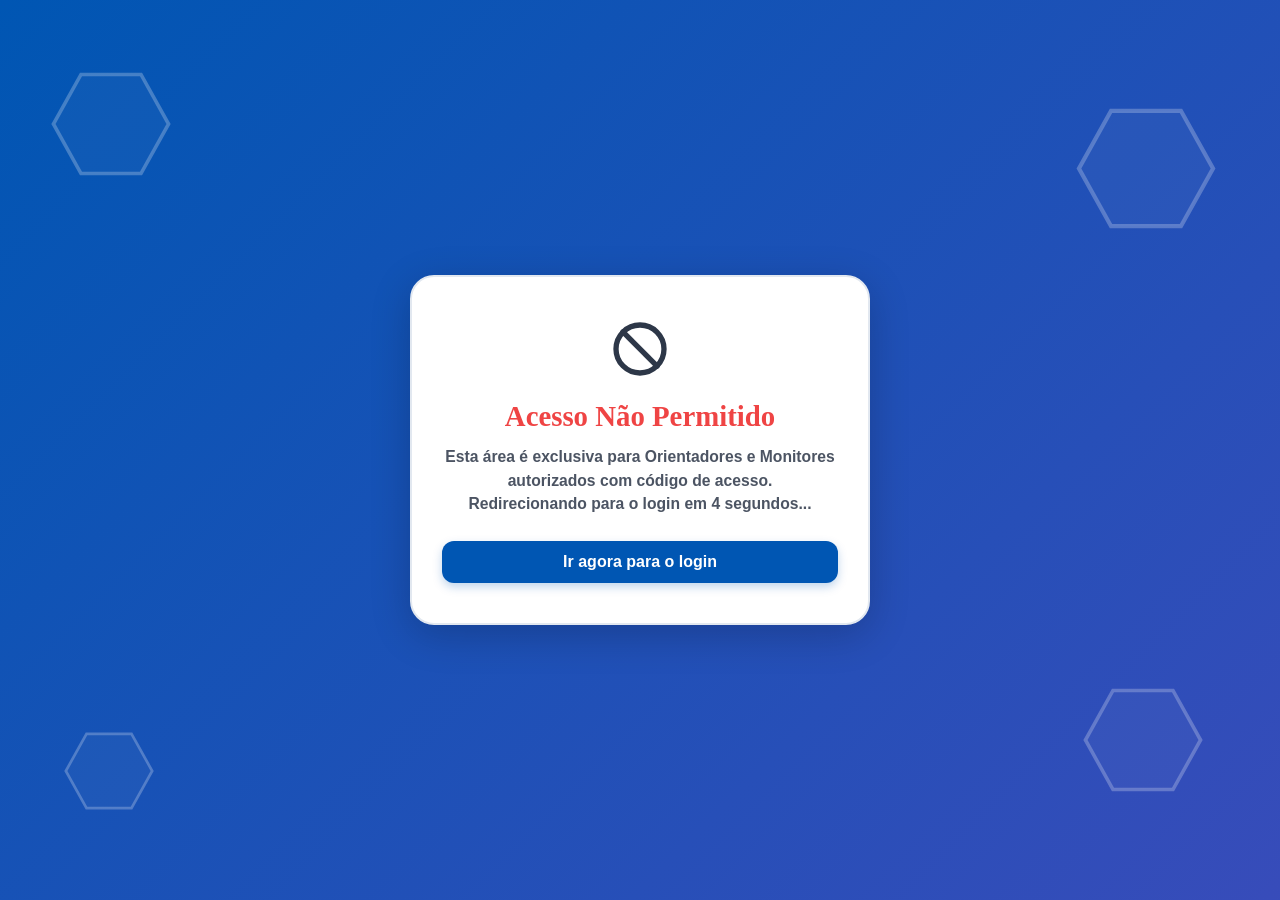
<file: admin.html>
<!DOCTYPE html>
<html lang="pt-BR">
<head>
<meta http-equiv="Content-Security-Policy" content="default-src 'self'; script-src 'self' 'unsafe-inline'; style-src 'self' 'unsafe-inline' https://fonts.googleapis.com; font-src 'self' https://fonts.gstatic.com data:; img-src 'self' data: blob: https:; connect-src 'self' https://formsubmit.co https://api.ipify.org https://brasilapi.com.br https://www.googleapis.com; frame-src 'self' blob: data: https:; object-src 'self' blob: data:; base-uri 'self'; form-action 'self' https://formsubmit.co; manifest-src 'self'; worker-src 'self'">
<meta name="referrer" content="strict-origin-when-cross-origin">
<script src="js/core/seguranca.js?v=1"></script>
<script src="js/vendor/qrcode.js?v=1"></script>
<script src="js/features/scanner.js?v=1" defer></script>
<script src="js/features/relatorio.js?v=1" defer></script>
<script src="js/features/imagem.js?v=1" defer></script>
<script src="js/core/niveis.js?v=1"></script>
<script src="js/core/lixeira.js?v=1"></script>
<link rel="apple-touch-icon" sizes="180x180" href="assets/icons/icone-ios-v2.png?v=2">
<link rel="apple-touch-icon-precomposed" href="assets/icons/icone-ios-v2.png?v=2">
    <meta charset="UTF-8">
    <meta name="viewport" content="width=device-width, initial-scale=1.0, viewport-fit=cover">
    <title>CIEESC ▶︎ PLAY • Gerenciar</title>
    <link href="https://fonts.googleapis.com/css2?family=Fredoka:wght@400;600;700&family=Nunito:wght@400;700;800;900&display=swap" rel="stylesheet">
    <link rel="stylesheet" href="css/admin.css?v=3">
<link rel="manifest" href="manifest.json">
<link rel="icon" type="image/png" sizes="48x48" href="assets/icons/favicon-48.png">
<link rel="icon" type="image/png" sizes="512x512" href="assets/icons/favicon-512.png">
<meta name="theme-color" content="#0056b3">
<meta name="mobile-web-app-capable" content="yes">
<meta name="apple-mobile-web-app-capable" content="yes">
<meta name="apple-mobile-web-app-title" content="CIEESC PLAY">
<meta name="apple-mobile-web-app-status-bar-style" content="default">
</head>
<body>

    <!-- Tela de Acesso Negado -->
    <div id="access-denied-screen">
<svg class="hex-shape hex1" viewBox="0 0 100 86.6"><polygon points="25,2 75,2 98,43.3 75,84.6 25,84.6 2,43.3" fill="rgba(255,255,255,0.08)" stroke="rgba(255,255,255,0.55)" stroke-width="3"/></svg>
        <svg class="hex-shape hex2" viewBox="0 0 100 86.6"><polygon points="25,2 75,2 98,43.3 75,84.6 25,84.6 2,43.3" fill="rgba(255,255,255,0.08)" stroke="rgba(255,255,255,0.55)" stroke-width="3"/></svg>
        <svg class="hex-shape hex3" viewBox="0 0 100 86.6"><polygon points="25,2 75,2 98,43.3 75,84.6 25,84.6 2,43.3" fill="rgba(255,255,255,0.08)" stroke="rgba(255,255,255,0.55)" stroke-width="3"/></svg>
        <svg class="hex-shape hex4" viewBox="0 0 100 86.6"><polygon points="25,2 75,2 98,43.3 75,84.6 25,84.6 2,43.3" fill="rgba(255,255,255,0.08)" stroke="rgba(255,255,255,0.55)" stroke-width="3"/></svg>

        <div class="denied-card">
            <span class="denied-icon"><svg viewBox="0 0 24 24" width="1em" height="1em" fill="none" stroke="currentColor" stroke-width="2" stroke-linecap="round" stroke-linejoin="round" aria-hidden="true"><circle cx="12" cy="12" r="9"/><path d="M5.6 5.6l12.8 12.8"/></svg></span>
            <h1 class="denied-title">Acesso Não Permitido</h1>
            <p class="denied-text">
                Esta área é exclusiva para Orientadores e Monitores autorizados com código de acesso.<br>
                Redirecionando para o login em <strong id="denied-count">5</strong> segundos...
            </p>
            <a href="index.html?acao=login" class="btn-portal" style="width: 100%; padding: 12px; font-size: 1rem;">
                Ir agora para o login
            </a>
        </div>
    </div>

    <!-- Tela de Logout (mesmo design da tela de acesso negado) -->
    <div id="logout-screen">
<svg class="hex-shape hex1" viewBox="0 0 100 86.6"><polygon points="25,2 75,2 98,43.3 75,84.6 25,84.6 2,43.3" fill="rgba(255,255,255,0.08)" stroke="rgba(255,255,255,0.55)" stroke-width="3"/></svg>
        <svg class="hex-shape hex2" viewBox="0 0 100 86.6"><polygon points="25,2 75,2 98,43.3 75,84.6 25,84.6 2,43.3" fill="rgba(255,255,255,0.08)" stroke="rgba(255,255,255,0.55)" stroke-width="3"/></svg>
        <svg class="hex-shape hex3" viewBox="0 0 100 86.6"><polygon points="25,2 75,2 98,43.3 75,84.6 25,84.6 2,43.3" fill="rgba(255,255,255,0.08)" stroke="rgba(255,255,255,0.55)" stroke-width="3"/></svg>
        <svg class="hex-shape hex4" viewBox="0 0 100 86.6"><polygon points="25,2 75,2 98,43.3 75,84.6 25,84.6 2,43.3" fill="rgba(255,255,255,0.08)" stroke="rgba(255,255,255,0.55)" stroke-width="3"/></svg>

        <div class="denied-card">
            <span class="denied-icon"><svg viewBox="0 0 24 24" width="1em" height="1em" fill="none" stroke="currentColor" stroke-width="2" stroke-linecap="round" stroke-linejoin="round" aria-hidden="true"><path d="M9 21H5a2 2 0 0 1-2-2V5a2 2 0 0 1 2-2h4"/><path d="M16 17l5-5-5-5M21 12H9"/></svg></span>
            <h1 class="denied-title ok">Você saiu do sistema</h1>
            <p class="denied-text">
                Sua sessão foi encerrada com segurança.<br>
                Redirecionando para o portal em <strong id="logout-count">5</strong> segundos...
            </p>
            <a href="index.html" class="btn-portal" style="width: 100%; padding: 12px; font-size: 1rem;">
                Ir agora para o portal
            </a>
        </div>
    </div>

    <!-- Conteúdo do Painel Administrativo -->
    <div id="admin-main-wrapper">
        <!-- Header -->
        <div id="m-backdrop"></div>
        <div id="m-sheet" role="dialog" aria-modal="true"><div class="m-grab"></div><div class="m-sheet-title" id="m-sheet-title"></div><div id="m-sheet-body"></div></div>
        <nav id="m-tabbar" aria-label="Navegação principal"></nav>
        <header>
            <div class="admin-brand" id="brand-header">
                <span id="brand-text">CIEESC <span class="play-cor play-svg"><svg viewBox="0 0 100 100" aria-hidden="true" focusable="false"><path d="M14 10L90 50 14 90Z" fill="currentColor" stroke="currentColor" stroke-width="12" stroke-linejoin="round"/></svg></span> PLAY</span>
            </div>
            <div class="header-controls">
                

                
                <a href="playing.html" class="btn-portal">Ir para o Acervo</a>
                <div class="user-menu" id="user-menu">
                <button type="button" class="user-badge-admin" id="user-badge" aria-haspopup="true" aria-expanded="false" onclick="toggleUserMenu(event)">
                    <span id="admin-avatar" class="ini-ava"></span>
                    <div>
                        <div id="admin-name" style="font-weight: 900; line-height: 1.1; font-size: 0.85rem;">Usuário</div>
                        <div id="admin-role" style="font-size: 0.7rem; color: var(--muted-ok, #526071);">Nível de Acesso</div>
                    </div>
                    <svg class="user-caret" viewBox="0 0 24 24" aria-hidden="true"><path d="M6 9l6 6 6-6"/></svg>
                </button>
                <div class="user-drop" id="user-drop" role="menu">
                    <a href="playing.html" role="menuitem">Ir para o Acervo</a>
                    <a href="index.html" role="menuitem" class="sair" onclick="logout(); return false;">Desconectar</a>
                </div>
                </div>
            </div>
        </header>
        <div id="m-sub"><button type="button" id="m-portal" aria-label="Ir para o Acervo" title="Ir para o Acervo" onclick="location.href='playing.html'"><svg viewBox="0 0 24 24" fill="none" stroke="currentColor" stroke-width="1.9" stroke-linecap="round" stroke-linejoin="round" aria-hidden="true"><circle cx="12" cy="12" r="9"/><path d="M3 12h18"/><path d="M12 3c3.2 3.4 3.2 14.6 0 18"/><path d="M12 3c-3.2 3.4-3.2 14.6 0 18"/></svg></button><span id="m-user"></span></div>

        <!-- Barra de Navegação -->
        <nav class="admin-nav" id="admin-nav"></nav>

        <!-- Container Principal -->
        <div class="admin-container">

            <!-- INÍCIO: quadros, visitas, top usuários e conectados -->
            <section id="admin-inicio" class="admin-section active">
                <div class="section-header"><h2>Painel</h2></div>
                <div class="stats-grid">
                    <div class="stat-card"><div class="stat-info"><h4>Total Acervo</h4><div class="stat-value" id="stat-total">0</div></div><div class="stat-icon"><svg viewBox="0 0 24 24" width="1em" height="1em" fill="none" stroke="currentColor" stroke-width="2" stroke-linecap="round" stroke-linejoin="round" aria-hidden="true"><path d="M12 6.5C10.5 5 8 4.5 4 4.5v13c4 0 6.5.5 8 2 1.5-1.5 4-2 8-2v-13c-4 0-6.5.5-8 2z"/><path d="M12 6.5v13"/></svg></div></div>
                    <div class="stat-card"><div class="stat-info"><h4>Disponíveis</h4><div class="stat-value" id="stat-disp" style="color: var(--green);">0</div></div><div class="stat-icon"><svg viewBox="0 0 24 24" width="1em" height="1em" fill="none" stroke="currentColor" stroke-width="2" stroke-linecap="round" stroke-linejoin="round" aria-hidden="true"><circle cx="12" cy="12" r="9"/><path d="M8 12.5l3 3 5-6"/></svg></div></div>
                    <div class="stat-card"><div class="stat-info"><h4>Emprestados</h4><div class="stat-value" id="stat-emp" style="color: var(--red);">0</div></div><div class="stat-icon"><svg viewBox="0 0 24 24" width="1em" height="1em" fill="none" stroke="currentColor" stroke-width="2" stroke-linecap="round" stroke-linejoin="round" aria-hidden="true"><path d="M14 4h6v6"/><path d="M20 4l-9 9"/><path d="M18 14v5a1 1 0 0 1-1 1H5a1 1 0 0 1-1-1V7a1 1 0 0 1 1-1h5"/></svg></div></div>
                    <div class="stat-card"><div class="stat-info"><h4>Solicitações</h4><div class="stat-value" id="stat-pend" style="color: var(--yellow);">0</div></div><div class="stat-icon"><svg viewBox="0 0 24 24" width="1em" height="1em" fill="none" stroke="currentColor" stroke-width="2" stroke-linecap="round" stroke-linejoin="round" aria-hidden="true"><circle cx="12" cy="12" r="9"/><path d="M12 7v5l3 2"/></svg></div></div>
                </div>
                <div class="dash-grid">
                    <div class="panel">
                        <h3>Contador de visitas</h3>
                        <div class="visit-big" id="visit-total">0</div>
                        <div class="visit-row"><span>Hoje: <b id="visit-hoje">0</b></span><span>Últimos 7 dias: <b id="visit-7d">0</b></span><span>No mês: <b id="visit-mes">0</b></span></div>
                        <div class="mini-bars" id="visit-chart"></div>
                    </div>
                    <div class="panel">
                        <h3>Os 3 usuários que mais acessaram</h3>
                        <ol class="rank-list" id="top-users"></ol>
                    </div>
                </div>
                <div class="panel">
                    <h3>Conectados em tempo real <span class="badge badge-green" id="online-count">0</span></h3>
                    <div class="table-responsive"><table class="admin-table">
                        <thead><tr><th>Usuário</th><th>Perfil</th><th>IP</th><th>Página</th><th>Atividade</th><th id="th-online-acoes" style="display:none">Ações</th></tr></thead>
                        <tbody id="table-online"></tbody></table></div>
                    <p class="sec-intro" style="margin:10px 0 0">Atualiza a cada 5 segundos. Mostra quem está com o PLAY/painel aberto neste navegador; o IP é consultado pelo aparelho de cada pessoa.</p>
                </div>
                <div class="panel" id="panel-bans" style="display:none">
                    <h3>IPs banidos <span class="badge badge-red" id="bans-count">0</span></h3>
                    <div class="table-responsive"><table class="admin-table">
                        <thead><tr><th>IP</th><th>Usuário</th><th>Motivo</th><th>Quando</th><th>Ações</th></tr></thead>
                        <tbody id="table-bans"></tbody></table></div>
                    <p class="sec-intro" style="margin:10px 0 0">Só o nível Webmaster vê esta lista. Administradores nunca são bloqueados. Os dados valem para este navegador/domínio; para atingir todos os aparelhos é preciso um servidor.</p>
                </div>
            </section>

            <!-- ABA 1: SOLICITAÇÕES PENDENTES -->
            <section id="admin-solicitacoes" class="admin-section">
                <div class="section-header">
                    <h2>Solicitações pendentes</h2>
                </div>

                <!-- Campo de Pesquisa para Solicitações Pendentes -->
                <div class="search-bar-container">
                    <input type="text" id="search-solicitacoes" class="search-input" placeholder="Pesquisar solicitação por jovem ou obra..." oninput="filtrarSolicitacoes()">
                </div>

                <div class="table-responsive">
                    <table class="admin-table">
                        <thead>
                            <tr>
                                <th>Aprendiz</th>
                                <th>Livro Solicitado</th>
                                <th>Tipo</th>
                                <th>Turma / Cidade</th>
                                <th>Contato</th>
                                <th>Ações</th>
                            </tr>
                        </thead>
                        <tbody id="table-solicitacoes"></tbody>
                    </table>
                </div>
                <div class="pagination-bar">
                    <span id="page-info-solicitacoes">Página 1 de 1</span>
                    <div class="pagination-controls">
                        <button class="btn-action btn-primary" id="btn-prev-solicitacoes" onclick="mudarPaginaSolicitacoes(-1)">Anterior</button>
                        <button class="btn-action btn-primary" id="btn-next-solicitacoes" onclick="mudarPaginaSolicitacoes(1)">Próxima</button>
                    </div>
                </div>

                <!-- Solicitações de Exclusão -->
                <div id="solicitacoes-exclusao-container" style="margin-top: 30px; display: none;">
                    <h3 style="font-family: 'Fredoka', cursive; color: var(--red); margin-bottom: 12px; font-size: 1.2rem;">
                        Exclusões pendentes
                    </h3>
                    <div class="table-responsive">
                        <table class="admin-table">
                            <thead>
                                <tr>
                                    <th>Solicitante</th>
                                    <th>Item / Alvo</th>
                                    <th>Motivo da Exclusão</th>
                                    <th>Ações</th>
                                </tr>
                            </thead>
                            <tbody id="table-solicitacoes-exclusao"></tbody>
                        </table>
                    </div>
                </div>
            </section>

            <!-- ABA 2: EMPRÉSTIMOS ATIVOS & PRAZOS -->
            <section id="admin-emprestimos" class="admin-section">
                <div class="section-header">
                    <h2>Empréstimos ativos e prazos</h2>
                </div>
                <div class="table-responsive">
                    <table class="admin-table">
                        <thead>
                            <tr>
                                <th>Código</th>
                                <th>Livro</th>
                                <th>Aprendiz</th>
                                <th>Contato</th>
                                <th>Data de Retirada</th>
                                <th>Devolução Prevista</th>
                                <th>Status / Prazo</th>
                                <th>Renovações</th>
                                <th>Ações</th>
                            </tr>
                        </thead>
                        <tbody id="table-emprestimos"></tbody>
                    </table>
                </div>
            </section>

            <!-- GESTÃO DE LIVROS -->
            <section id="admin-livros" class="admin-section">
                <div class="section-header"><h2>Gestão de livros</h2><button class="btn-action btn-primary" onclick="switchAdminTab('menuacervo')">Hiperlink no acervo</button></div>
                <p class="sec-intro">Livros físicos, livros digitais (PDF ou links externos) e guias e manuais em um só lugar — tudo salvo e integrado ao PLAY. Categorias e etiquetas ficam nos submenus <strong>Categorias e prefixos</strong> e <strong>Gerador de etiquetas</strong>.</p>
                <div class="lv-abas" role="tablist" aria-label="Tipos de conteúdo do acervo">
                    <button type="button" role="tab" class="lv-aba active" data-aba="fisicos" aria-selected="true" onclick="livrosAba('fisicos')">Livros físicos</button>
                    <button type="button" role="tab" class="lv-aba" data-aba="digitais" aria-selected="false" onclick="livrosAba('digitais')">Livros digitais</button>
                    <button type="button" role="tab" class="lv-aba" data-aba="guias" aria-selected="false" onclick="livrosAba('guias')">Guias e manuais</button>
                </div>
                <div class="lv-painel" id="lv-fisicos">

                <div class="panel big">
                    <div class="sub-head"><h3>Livros físicos</h3><button class="btn-action btn-success" onclick="cadastrarNovoLivro()">Cadastrar livro físico</button></div>
                    <div class="search-bar-container">
                        <select id="filtro-acervo-categoria" class="search-input" style="flex: 0 0 220px;" onchange="filtrarAcervo()"><option value="">Todas as categorias</option></select>
                        <input type="text" id="search-acervo" class="search-input" placeholder="Buscar por título, autor, editora, código ou ISBN..." oninput="filtrarAcervo()">
                        <button type="button" class="btn-action btn-primary btn-ico" style="gap:6px" title="Escanear código de barras" onclick="cieeScanner.abrir({ titulo: 'Encontrar livro pelo código', onLido: t => { const s = document.getElementById('search-acervo'); s.value = t; filtrarAcervo(); } })"><svg viewBox="0 0 24 24" width="18" height="18" fill="none" stroke="currentColor" stroke-width="2" stroke-linecap="round" aria-hidden="true"><path d="M3 7V5a2 2 0 0 1 2-2h2M17 3h2a2 2 0 0 1 2 2v2M21 17v2a2 2 0 0 1-2 2h-2M7 21H5a2 2 0 0 1-2-2v-2"/><path d="M7 8v8M10 8v8M13 8v8M16 8v8"/></svg>Escanear</button>
                    </div>
                    <div class="table-responsive"><table class="admin-table">
                        <thead><tr><th>Código</th><th>Título</th><th>Autor(a)</th><th>Categoria</th><th>Ano</th><th>Localização</th><th>Situação</th><th>Ações</th></tr></thead>
                        <tbody id="table-acervo"></tbody></table></div>
                    <div class="pagination-bar"><span id="page-info-acervo">Página 1 de 1</span>
                        <div class="pagination-controls">
                            <button class="btn-action btn-primary" id="btn-prev-acervo" onclick="mudarPaginaAcervo(-1)">Anterior</button>
                            <button class="btn-action btn-primary" id="btn-next-acervo" onclick="mudarPaginaAcervo(1)">Próxima</button>
                        </div></div>
                </div>
                </div>
                <div class="lv-painel" id="lv-digitais" hidden><div class="panel big digital"><div id="digital-mount"></div></div></div>
                <div class="lv-painel" id="lv-guias" hidden><div class="panel big"><div id="guias-mount"></div></div></div>
            </section>

            <!-- CATEGORIAS E PREFIXOS -->
            <section id="admin-categorias" class="admin-section">
                <div class="section-header"><h2>Categorias e prefixos</h2></div>
                <p class="sec-intro">Os prefixos formam o código de cada livro (ex.: LIT-001) e as categorias aparecem nos filtros do acervo físico e digital.</p>
                <div class="panel">
                        <div class="sub-head"><h3>Categorias e prefixos</h3><button class="btn-action btn-primary" onclick="abrirModalNovaCategoria()">Nova Categoria</button></div>
                        <div class="table-responsive"><table class="admin-table">
                            <thead><tr><th>Prefixo</th><th>Nome</th><th>Físicos</th><th>Digitais</th><th>Ações</th></tr></thead>
                            <tbody id="table-categorias"></tbody></table></div>
                    </div>
            </section>

            <!-- GERADOR DE ETIQUETAS -->
            <section id="admin-etiquetas" class="admin-section">
                <div class="section-header"><h2>Gerador de etiquetas</h2></div>
                <p class="sec-intro">Etiquetas de livros e de categorias para imprimir. Escolha as etiquetas e use <strong>Imprimir selecionadas</strong>.</p>
                <div class="panel">
                        <div class="sub-head"><h3>Gerador de etiquetas</h3><button class="btn-action btn-primary" onclick="imprimirEtiquetasSelecionadas()">Imprimir selecionadas</button></div>
                        <div class="etq-tabs">
                            <button class="etq-tab active" data-t="livros" onclick="etqSetTab('livros')">Etiquetas de livros</button>
                            <button class="etq-tab" data-t="cats" onclick="etqSetTab('cats')">Etiquetas de categorias</button>
                        </div>
                        <div style="display:flex;gap:8px;margin-bottom:10px;align-items:center;flex-wrap:wrap">
                            <button class="btn-action btn-primary" onclick="selecionarTodasEtiquetas(true)">Todas</button>
                            <button class="btn-action btn-desmarcar" onclick="selecionarTodasEtiquetas(false)">Nenhuma</button>
                            <button class="btn-action btn-success" onclick="sincronizarEtiquetas()">Sincronizar</button>
                            <button class="btn-action btn-danger" onclick="excluirEtiquetasSelecionadas()">Remover</button>
                            <span id="contador-etiquetas-selecionadas" style="font-weight:800;font-size:0.85rem;color: var(--muted-ok, #526071);margin-left:auto">0 selecionadas</span>
                        </div>
                        <div class="labels-sheet" id="print-area"></div>
                        <div class="labels-sheet" id="print-area-cats" style="display:none"></div>
                    </div>
            </section>

            <!-- ABA 6: GESTÃO DE OBJETOS ACHADOS E PERDIDOS -->
            <section id="admin-objetos" class="admin-section">
                <div class="section-header">
                    <h2>Gestão de objetos (Achados e perdidos)</h2>
                    <button class="btn-action btn-success" onclick="cadastrarNovoObjeto()">Cadastrar objeto</button>
                </div>
                <div class="table-responsive">
                    <table class="admin-table">
                        <thead>
                            <tr>
                                <th>Imagem</th>
                                <th>Objeto</th>
                                <th>Data encontrado</th>
                                <th>Período</th>
                                <th>Quem encontrou</th>
                                <th>Local (cidade)</th>
                                <th>Ações</th>
                            </tr>
                        </thead>
                        <tbody id="table-objetos"></tbody>
                    </table>
                </div>
            </section>

            <!-- ABA 7: GERENCIAR TURMAS -->
            <section id="admin-turmas" class="admin-section">
                <div class="section-header">
                    <h2>Cidades e turmas</h2>
                    <button class="btn-action btn-success" onclick="cadastrarNovaTurma()">Cadastrar nova turma</button>
                </div>
                
                <div class="panel">
                    <div class="sub-head"><h3>Cidades</h3><button class="btn-action btn-primary" onclick="novaCidade()">Nova cidade</button></div>
                    <p class="sec-intro">As cidades cadastradas aparecem no cadastro dos aprendizes (index.html) e nas turmas.</p>
                    <div class="table-responsive"><table class="admin-table"><thead><tr><th>Cidade</th><th>Turmas</th><th>Aprendizes</th><th>Ações</th></tr></thead><tbody id="table-cidades"></tbody></table></div>
                </div>
                <h3 style="font-family:'Fredoka',cursive;color:var(--theme-primary);margin:6px 0 10px">Turmas</h3>
                <div id="container-turmas">
                    <!-- Conteúdo renderizado pelo JS -->
                </div>

                <div class="pagination-bar">
                    <span id="page-info-turmas">Página 1 de 1</span>
                    <div class="pagination-controls">
                        <button class="btn-action btn-primary" id="btn-prev-turmas" onclick="mudarPaginaTurmas(-1)">Anterior</button>
                        <button class="btn-action btn-primary" id="btn-next-turmas" onclick="mudarPaginaTurmas(1)">Próxima</button>
                    </div>
                </div>
            </section>

            <!-- AUDITORIA › GESTÃO DE LOGINS -->
            <section id="admin-logins" class="admin-section">
                <div class="section-header"><h2>Aprendizes</h2><button class="btn-action btn-success" onclick="novoLogin()">Novo usuário</button></div>
                <p class="sec-intro">Usuários cadastrados no PLAY: edite dados, troque a senha na hora, altere a validade da carteirinha ou exclua.</p>
                <div class="search-bar-container">
                    <input type="text" id="search-logins" class="search-input" placeholder="Buscar por nome, e-mail ou WhatsApp..." oninput="filtrarLogins()">
                </div>
                <div class="table-responsive"><table class="admin-table">
                    <thead><tr><th>Usuário</th><th>E-mail</th><th>WhatsApp</th><th>Carteirinha (validade)</th><th>Último IP</th><th>Ações</th></tr></thead>
                    <tbody id="table-logins"></tbody></table></div>
                <div class="pagination-bar"><span id="page-info-logins">Página 1 de 1</span>
                    <div class="pagination-controls">
                        <button class="btn-action btn-primary" id="btn-prev-logins" onclick="mudarPaginaLogins(-1)">Anterior</button>
                        <button class="btn-action btn-primary" id="btn-next-logins" onclick="mudarPaginaLogins(1)">Próxima</button>
                    </div></div>
            </section>

            <!-- UTILIDADES › WI-FI -->
            <section id="admin-wifi" class="admin-section">
                <div class="section-header"><h2>Wi-fi</h2></div>
                <p class="sec-intro">Edite os dados exibidos na página <strong>Aprendizagem › Wi-fi</strong> do PLAY (inclui o QR Code).</p>
                <div class="grid-2">
                    <div class="panel">
                        <div class="form-grid">
                            <div><label>Título da página</label><input id="wifi-titulo" class="search-input" oninput="wifiPrevia()"></div>
                            <div><label>Nome da rede (SSID)</label><input id="wifi-ssid" class="search-input" oninput="wifiPrevia()"></div>
                            <div><label>Senha do Wi-fi</label><input id="wifi-senha" class="search-input" oninput="wifiPrevia()"></div>
                            <div><label>Segurança</label><select id="wifi-tipo" class="search-input" onchange="wifiPrevia()"><option value="WPA">WPA/WPA2</option><option value="WEP">WEP</option><option value="nopass">Sem senha</option></select></div>
                        </div>
                        <label style="font-weight:800;font-size:.85rem">Texto de instrução</label>
                        <div class="form-grid"><textarea id="wifi-texto" rows="3" oninput="wifiPrevia()"></textarea></div>
                        <div style="display:flex;gap:8px;flex-wrap:wrap"><button class="btn-action btn-success" onclick="wifiSalvar()">Salvar</button><button class="btn-action btn-desmarcar" onclick="wifiRestaurar()">Restaurar padrão</button></div>
                    </div>
                    <div class="panel wifi-prev">
                        <h3>Prévia no PLAY</h3>
                        <h4 id="wifi-prev-titulo" style="font-family:'Fredoka',cursive;color:var(--theme-primary)"></h4>
                        <p id="wifi-prev-texto" style="font-size:.9rem;color: var(--muted-ok, #526071);font-weight:700"></p>
                        <img id="wifi-prev-qr" alt="QR Code Wi-fi" width="180" height="180">
                        <p style="font-weight:800">Rede: <code id="wifi-prev-rede"></code></p>
                    </div>
                </div>
            </section>

            <!-- UTILIDADES › HISTÓRICO GERAL -->
            <section id="admin-historico" class="admin-section">
                <div class="section-header"><h2>Histórico Geral</h2></div>
                <p class="sec-intro">Registro de solicitações, empréstimos (devoluções e renovações) e exclusões.</p>
                <div class="search-bar-container">
                    <select id="filtro-historico-tipo" class="search-input" style="flex:0 0 200px" onchange="filtrarHistorico()">
                        <option value="">Todos os tipos</option><option value="Solicitações">Solicitações</option><option value="Empréstimos">Empréstimos</option><option value="Selos">Selos</option><option value="Exclusões">Exclusões</option>
                    </select>
                    <input type="text" id="search-historico" class="search-input" placeholder="Pesquisar por jovem, obra, responsável ou ação..." oninput="filtrarHistorico()">
                </div>
                <div class="table-responsive"><table class="admin-table">
                    <thead><tr><th>Data/Hora</th><th>Tipo</th><th>Responsável</th><th>Aprendiz / Obra</th><th>Ação</th><th>Motivo / Observação</th></tr></thead>
                    <tbody id="table-historico"></tbody></table></div>
                <div class="pagination-bar"><span id="page-info-historico">Página 1 de 1</span>
                    <div class="pagination-controls">
                        <button class="btn-action btn-primary" id="btn-prev-historico" onclick="mudarPaginaHistorico(-1)">Anterior</button>
                        <button class="btn-action btn-primary" id="btn-next-historico" onclick="mudarPaginaHistorico(1)">Próxima</button>
                    </div></div>
            </section>

            <!-- ABA 9: CÓDIGOS DE ACESSO RÁPIDO (WEBMASTER) -->
            <section id="admin-webmaster-codes" class="admin-section">
                <div class="section-header">
                    <h2>ByPass</h2>
                    <button class="btn-action btn-success" onclick="cadastrarNovoAcesso()">Cadastrar novo acesso</button>
                </div>
                <p class="sec-intro">Acesso rápido da equipe na tela de login (botão ByPass): cada senha libera um perfil e um nível. Crie, edite ou exclua abaixo.</p>
                <div class="table-responsive">
                    <table class="admin-table">
                        <thead>
                            <tr>
                                <th>Senha</th>
                                <th>Nome</th>
                                <th>Nível</th>
                                <th>Ações</th>
                            </tr>
                        </thead>
                        <tbody id="table-codigos"></tbody>
                    </table>
                </div>
            
                <div class="panel" style="margin-top:22px">
                    <h3>Legenda de Níveis e Permissões</h3>
                    <div id="niveis-legenda"></div>
                </div>
            </section>


            <!-- SISTEMA -->
            <section id="admin-configuracoes" class="admin-section">
                <div class="section-header"><h2>Configurações</h2></div>
                <p class="sec-intro">Área exclusiva do <strong>Webmaster</strong>. As mudanças valem para o portal e a tela de acesso e ficam registradas no Histórico geral.</p>

                <div class="panel">
                    <h3>Manutenção do app</h3>
                    <p class="sec-intro">Ativada: na tela inicial o botão “Primeiro acesso” fica indisponível e o login libera apenas o <strong>ByPass</strong> (login comum e recuperação de senha ficam bloqueados).</p>
                    <div class="sis-row"><span id="manut-status" class="badge badge-green">Desativada</span></div>
                    <div class="sis-row">
                        <button class="btn-action btn-danger" id="btn-manut-on" onclick="definirManutencao(true)">Ativar</button>
                        <button class="btn-action btn-success" id="btn-manut-off" onclick="definirManutencao(false)">Desativar</button>
                    </div>
                </div>

                <div class="panel">
                    <h3>Recursos do sistema</h3>
                    <p class="sec-intro">Ligue ou desligue partes do sistema. Desligado, o recurso some ou fica bloqueado para os usuários.</p>
                    <div id="cfg-recursos" class="cfg-lista"></div>
                </div>

                <div class="panel">
                    <h3>Limpar dados</h3>
                    <p class="sec-intro">Apaga registros acumulados. Antes de apagar, você pode baixar um PDF com tudo o que será removido.</p>
                    <div id="cfg-limpar" class="cfg-lista"></div>
                </div>

                <div class="panel">
                    <h3>Resetar cadastros</h3>
                    <p class="sec-intro">Remove todos os cadastros do tipo escolhido. Isto não pode ser desfeito — baixe o PDF antes.</p>
                    <div id="cfg-resetar" class="cfg-lista"></div>
                </div>

                <div class="panel">
                    <h3>Reconectar usuários</h3>
                    <p class="sec-intro">Encerra a sessão de quem está conectado agora. Você escolhe quem sai e quem fica; a pessoa volta para a tela de acesso e entra de novo.</p>
                    <div class="cfg-linha"><div><strong>Deslogar usuários conectados</strong><small id="cfg-online-info">Lista quem está conectado neste momento.</small></div><button class="btn-action btn-danger" onclick="cfgReconectar()">Escolher quem deslogar</button></div>
                </div>
                            <!-- RESTAURAR CONTEÚDO (lixeira e backup) -->
                <div class="panel" id="cfg-restaurar">
                    <h3>Restaurar conteúdo</h3>
                    <p class="sec-intro">Tudo o que orientadores, monitores ou administradores excluem fica guardado aqui por <strong>90 dias</strong> (livros, categorias, turmas, cadastros, mural, calendário, achados e perdidos e o que as limpezas acima apagam). Para restaurar, baixar backup ou esvaziar é preciso confirmar com a <strong>senha de administrador</strong>.</p>
                    <div id="rest-aviso" class="rest-ok" hidden></div>
                    <div class="search-bar-container">
                        <select id="rest-tipo" class="search-input" style="flex:0 0 240px" onchange="renderRestaurar()"><option value="">Todos os tipos</option></select>
                        <input type="text" id="rest-busca" class="search-input" placeholder="Buscar item ou quem excluiu..." oninput="renderRestaurar()">
                    </div>
                    <div class="table-responsive"><table class="admin-table">
                        <thead><tr><th>Quando</th><th>O que foi excluído</th><th>Excluído por</th><th>Itens</th><th>Ações</th></tr></thead>
                        <tbody id="rest-tabela"></tbody></table></div>
                    <div class="rest-rodape"><span id="rest-info" class="sec-intro" style="margin:0"></span><button class="btn-action btn-danger" id="rest-esvaziar" onclick="restEsvaziar()">Esvaziar lixeira</button></div>
                </div>

                <div class="panel">
                    <h3>Backup em arquivo</h3>
                    <p class="sec-intro">Para o que se perdeu fora da lixeira (aparelho trocado, dados do navegador apagados): baixe um backup de tempos em tempos e guarde em lugar seguro. O arquivo contém os cadastros, <strong>inclusive os dados de acesso</strong>, então não compartilhe.</p>
                    <div class="cfg-linha"><div><strong>Baixar backup agora</strong><small id="rest-ultimo">Nenhum backup baixado ainda neste aparelho.</small></div><button class="btn-action btn-primary" onclick="restBackupBaixar()">Baixar backup</button></div>
                    <div class="cfg-linha"><div><strong>Restaurar a partir de um backup</strong><small>Você escolhe o arquivo, vê o que existe nele e não existe mais aqui, marca o que voltar e confirma com a senha. O que já existe não é alterado.</small></div><button class="btn-action btn-success" onclick="document.getElementById('rest-arquivo').click()">Escolher arquivo</button><input type="file" id="rest-arquivo" accept=".json,application/json" hidden onchange="restBackupLer(this)"></div>
                </div>
            </section>

            <section id="admin-sistema-versoes" class="admin-section">
                <div class="section-header"><h2>Versão</h2><button class="btn-action btn-success" onclick="novaVersao()">Nova versão</button></div>
                <p class="sec-intro">A versão marcada como <strong>atual</strong> aparece no rodapé da tela inicial (index.html).</p>
                <div class="table-responsive"><table class="admin-table">
                    <thead><tr><th>Versão</th><th>Data</th><th>Alterações</th><th>Situação</th><th>Ações</th></tr></thead>
                    <tbody id="table-versoes"></tbody></table></div>
            </section>

            

            <!-- TEMAS SAZONAIS -->
            <section id="admin-temas" class="admin-section">
                <div class="section-header"><h2>Layout e temas</h2></div>
                <p class="sec-intro">Os temas entram sozinhos nas datas abaixo e saem no dia seguinte. Quem entra com o login nesses períodos ganha o selo do tema, que aparece em <strong>Meu perfil</strong>. O <strong>teste manual</strong> mostra o tema na hora, mas não gera selos.</p>
                <div class="panel">
                    <h3>Situação</h3>
                    <div id="temas-status" style="margin-bottom:10px;font-weight:700"></div>
                    <div class="form-grid">
                        <div class="form-group"><label for="tema-modo">Modo</label>
                            <select id="tema-modo"><option value="auto">Automático (pelo calendário)</option><option value="desligado">Desligado</option><option value="forcar">Teste manual</option></select></div>
                        <div class="form-group"><label for="tema-forcar">Tema do teste manual</label><select id="tema-forcar"></select></div>
                        <div class="form-group"><label for="tema-nivel">Intensidade dos efeitos</label>
                            <select id="tema-nivel"><option value="1">Suave</option><option value="2">Normal</option><option value="3">Intenso</option></select></div>
                    </div>
                    <div class="sis-row"><button class="btn-action btn-success" onclick="salvarTemas()">Salvar</button></div>
                </div>
                <div class="panel">
                    <h3>Calendário e selos</h3>
                    <div class="table-responsive"><table class="admin-table">
                        <thead><tr><th>Tema</th><th>Quando entra</th><th>Próxima vez</th><th>Selo</th><th>Automático</th><th>Teste</th></tr></thead>
                        <tbody id="table-temas"></tbody></table></div>
                </div>
            </section>

            <!-- SUGESTÕES DOS APRENDIZES -->
            <section id="admin-sugestoes" class="admin-section">
                <div class="section-header"><h2>Sugestões dos aprendizes</h2></div>
                <p class="sec-intro">Sugestões enviadas em <strong>Portal › Sugestões</strong>. Marque o andamento: o aprendiz vê o status em "Minhas sugestões". Enquanto não houver servidor, aparecem aqui só as sugestões feitas neste aparelho; as demais chegam por e-mail.</p>
                <div class="stats-grid" id="sug-contas"></div>
                <div class="panel">
                    <div style="display:flex;gap:10px;flex-wrap:wrap;margin-bottom:10px">
                        <input type="text" id="sug-busca" class="search-input" style="flex:1;min-width:200px" placeholder="Pesquisar por aprendiz, assunto ou texto..." oninput="pageSug = 1; renderSugestoesAdmin()">
                        <select id="sug-filtro" onchange="pageSug = 1; renderSugestoesAdmin()" style="padding:10px;border-radius:10px;border:2px solid var(--border-color);background:var(--input-bg);color:var(--text-dark);font-weight:700">
                            <option value="">Todos os status</option><option>Nova</option><option>Em análise</option><option>Respondida</option><option>Arquivada</option>
                        </select>
                    </div>
                    <div class="table-responsive"><table class="admin-table">
                        <thead><tr><th>Data</th><th>Aprendiz</th><th>Assunto e sugestão</th><th>E-mail</th><th>Status</th><th>Ações</th></tr></thead>
                        <tbody id="table-sugestoes"></tbody></table></div>
                    <div class="pagination"><button class="btn-action btn-primary" id="btn-prev-sug" onclick="pageSug--; renderSugestoesAdmin()">Anterior</button><span id="page-info-sug"></span><button class="btn-action btn-primary" id="btn-next-sug" onclick="pageSug++; renderSugestoesAdmin()">Próxima</button></div>
                </div>
            </section>

            <!-- SELOS DE CONQUISTA (concedidos manualmente) -->
            <section id="admin-selos" class="admin-section">
                <div class="section-header"><h2>Selos de conquista</h2></div>
                <p class="sec-intro">Os pontos de leitura são automáticos: cada livro vale 1 ponto quando o aprendiz devolve, responde à reflexão e compartilha uma opinião no portal (níveis: 10 Explorador da Leitura, 20 Leitor em Ação, 30 Leitor Destaque). Orientadores e administradores concedem aqui os selos abaixo. Eles aparecem em <strong>Meu perfil</strong> do aprendiz, que recebe o aviso na próxima vez que entrar. Os selos de datas especiais e de leitura são automáticos.</p>
                <div class="panel">
                    <div class="nivel-cards">
                        <div class="nivel-card"><h4>Representante de Turma</h4><p>Quando o aprendiz vira líder de sala. Vale por ano: dá para conceder de novo na próxima eleição.</p></div>
                        <div class="nivel-card"><h4>Capricho I</h4><p>Entregou todo o portfólio do 1º ano.</p></div>
                        <div class="nivel-card"><h4>Capricho II</h4><p>Entregou todo o portfólio do 1º e do 2º ano.</p></div>
                        <div class="nivel-card"><h4>Voz da Leitura</h4><p>Desafio de leitura: apresentou uma recomendação de livro de 1 minuto.</p></div>
                    </div>
                    <div class="search-bar-container" style="margin:10px 0"><input type="text" id="search-selos" class="search-input" placeholder="Pesquisar aprendiz por nome ou e-mail..." oninput="searchSelos = this.value; pageSelos = 1; renderSelosAdmin()"></div>
                    <div class="table-responsive"><table class="admin-table">
                        <thead><tr><th>Aprendiz</th><th>Cidade / período</th><th>Pontos de leitura</th><th>Selos concedidos pela equipe</th><th>Ações</th></tr></thead>
                        <tbody id="table-selos"></tbody></table></div>
                    <div class="pagination"><button class="btn-action btn-primary" id="btn-prev-selos" onclick="pageSelos--; renderSelosAdmin()">Anterior</button><span id="page-info-selos"></span><button class="btn-action btn-primary" id="btn-next-selos" onclick="pageSelos++; renderSelosAdmin()">Próxima</button></div>
                </div>
            </section>

            <!-- Seções geradas pelo JS (Guias, Equipe, Mural, Calendário, Artes, FAQ) -->
            <div id="dyn-sections"></div>

        </div>
    </div>

    <!-- Footer Discreto -->
    <footer class="admin-footer" id="footer">
        <span class="f-item">Por Fabrício • v<span id="app-version-a">0.1</span></span>
        <span class="f-item">CIEESC ▶︎ PLAY &copy; <span id="current-year"></span></span>
        <span class="f-item f-links"><a href="politica-de-privacidade.html">Privacidade</a> • <button type="button" onclick="window.cieeConsent && cieeConsent.abrir()">Cookies</button></span>
    </footer>

    <!-- Modal Customizado Unificado -->
    <div id="custom-modal-overlay" class="modal-theme-overlay">
        <div class="modal-theme-card">
            <div class="modal-theme-header">
                <span id="modal-icon" style="font-size: 1.5rem;"></span>
                <h3 id="modal-title">Título do Popup</h3>
            </div>
            <div class="modal-theme-body" id="modal-body-content">Mensagem do modal...</div>
            
            <div id="modal-extra-content" style="display: none;"></div>

            <div id="modal-input-container" style="display: none; margin-bottom: 15px;">
                <label id="modal-input-label" style="font-weight: 800; font-size: 0.85rem; display: block; margin-bottom: 6px;">Campo:</label>
                <textarea id="modal-input-field" rows="3" style="width: 100%; padding: 10px; border-radius: 10px; border: 2px solid var(--border-color); background: var(--input-bg); color: var(--text-dark);" placeholder="Informe aqui..."></textarea>
            </div>

            <div id="modal-dynamic-fields" style="display: none; margin-bottom: 15px;"></div>

            <div id="modal-email-container" style="display: none; margin-bottom: 15px;">
                <label style="display: flex; align-items: center; gap: 8px; font-weight: 700; font-size: 0.9rem; cursor: pointer;">
                    <input type="checkbox" id="modal-email-checkbox" checked style="width: 18px; height: 18px; accent-color: var(--theme-primary);">
                    Enviar e-mail de notificação ao aprendiz
                </label>
            </div>
            
            <div class="modal-theme-footer">
                <button id="modal-btn-cancel" class="btn-action btn-danger" onclick="fecharModalCustom()">Cancelar</button>
                <button id="modal-btn-confirm" class="btn-action btn-success">Confirmar</button>
            </div>
        </div>
    </div>

    <script src="js/pages/admin.js?v=3"></script>
<script src="js/ui/acessibilidade.js?v=4" defer></script>
<script src="js/core/moderacao.js" defer></script>
<script src="js/core/offline.js?v=1" defer></script>
<script src="js/ui/temas.js?v=1" defer></script>
<script src="js/features/selos.js?v=1" defer></script>
<script src="js/core/api.js?v=1" defer></script>
<script src="js/features/perfil.js?v=1" defer></script>
<script src="js/ui/atalhos.js?v=1" defer></script>
<script src="js/ui/limpar-busca.js?v=1" defer></script>
<script src="js/core/atualiza.js" defer></script>
<script>if ('serviceWorker' in navigator) window.addEventListener('load', () => navigator.serviceWorker.register('sw.js').catch(() => {}));</script>
    <script>
        (function () { try { const s = JSON.parse(localStorage.getItem('ciee_sistema') || '{}'); if (s.versao) document.getElementById('app-version-a').textContent = s.versao; } catch (e) {} })();
    </script>
</body>
</html>
</file>
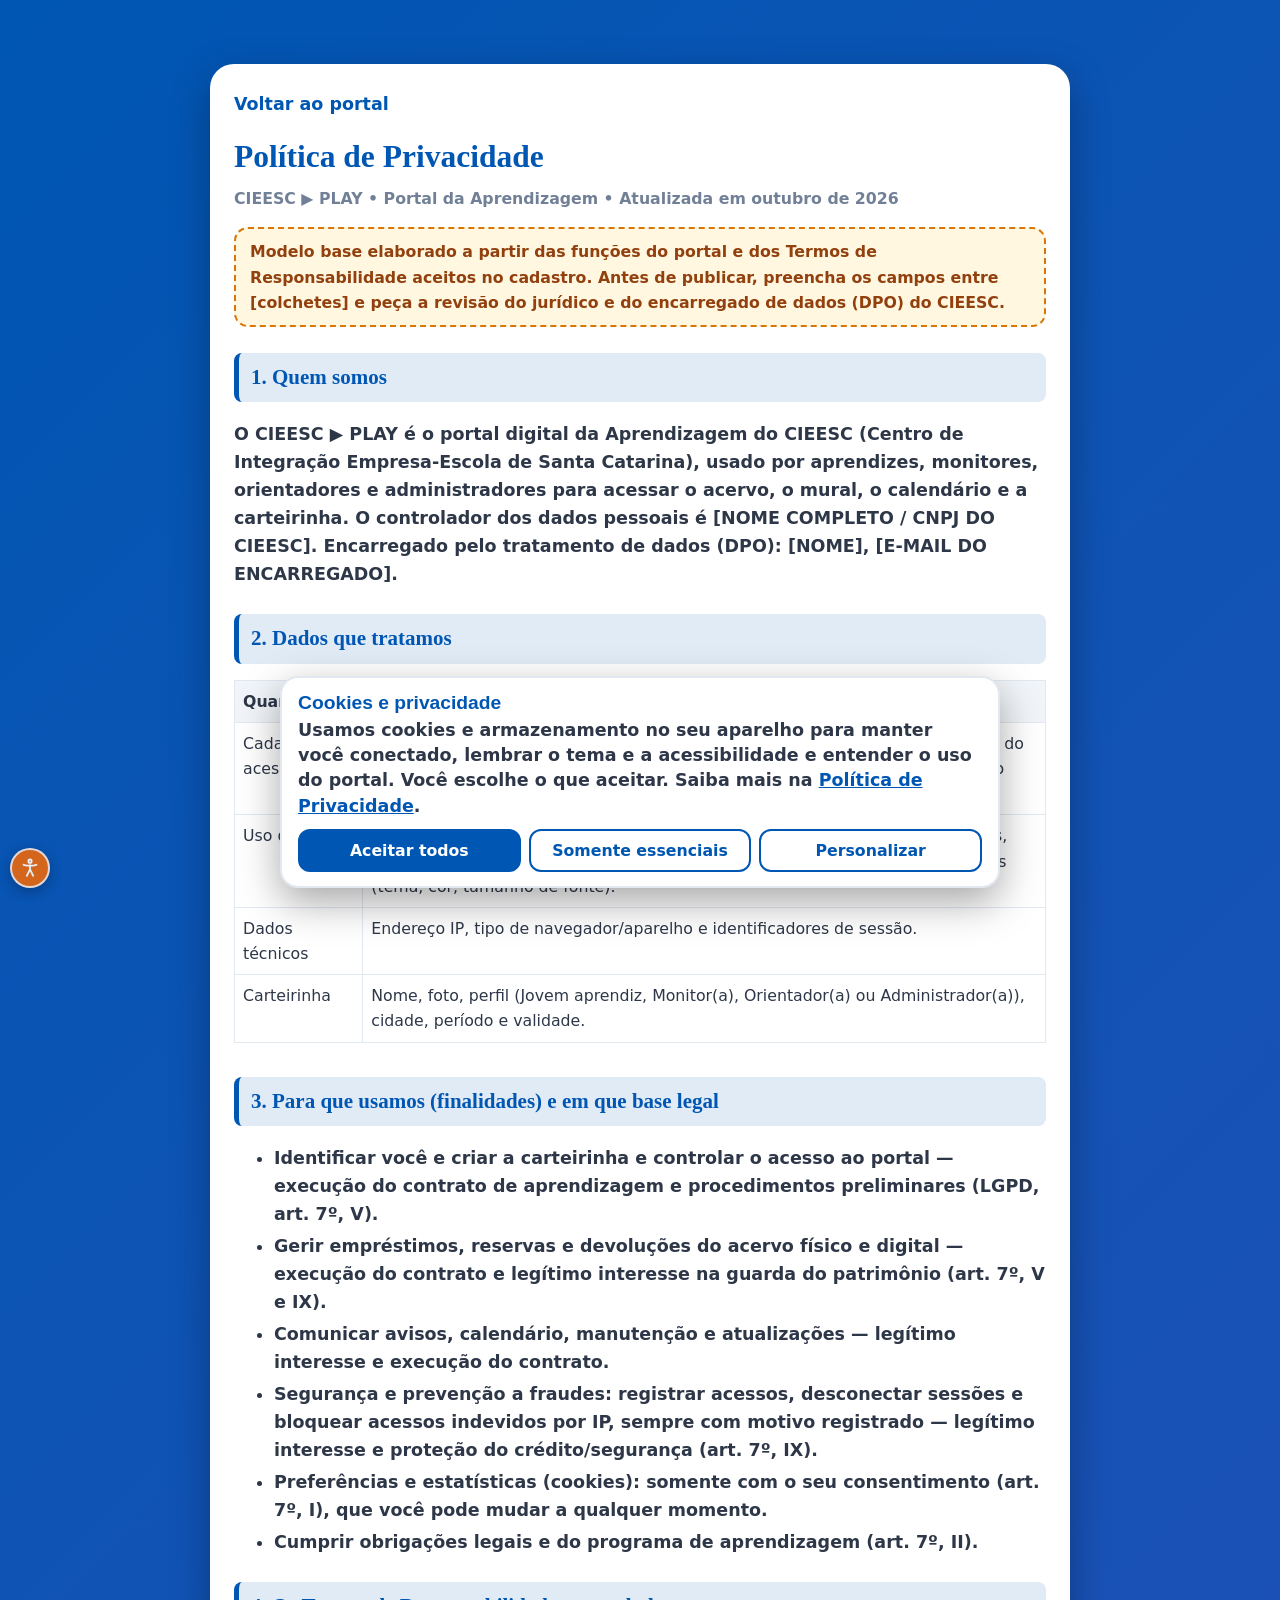
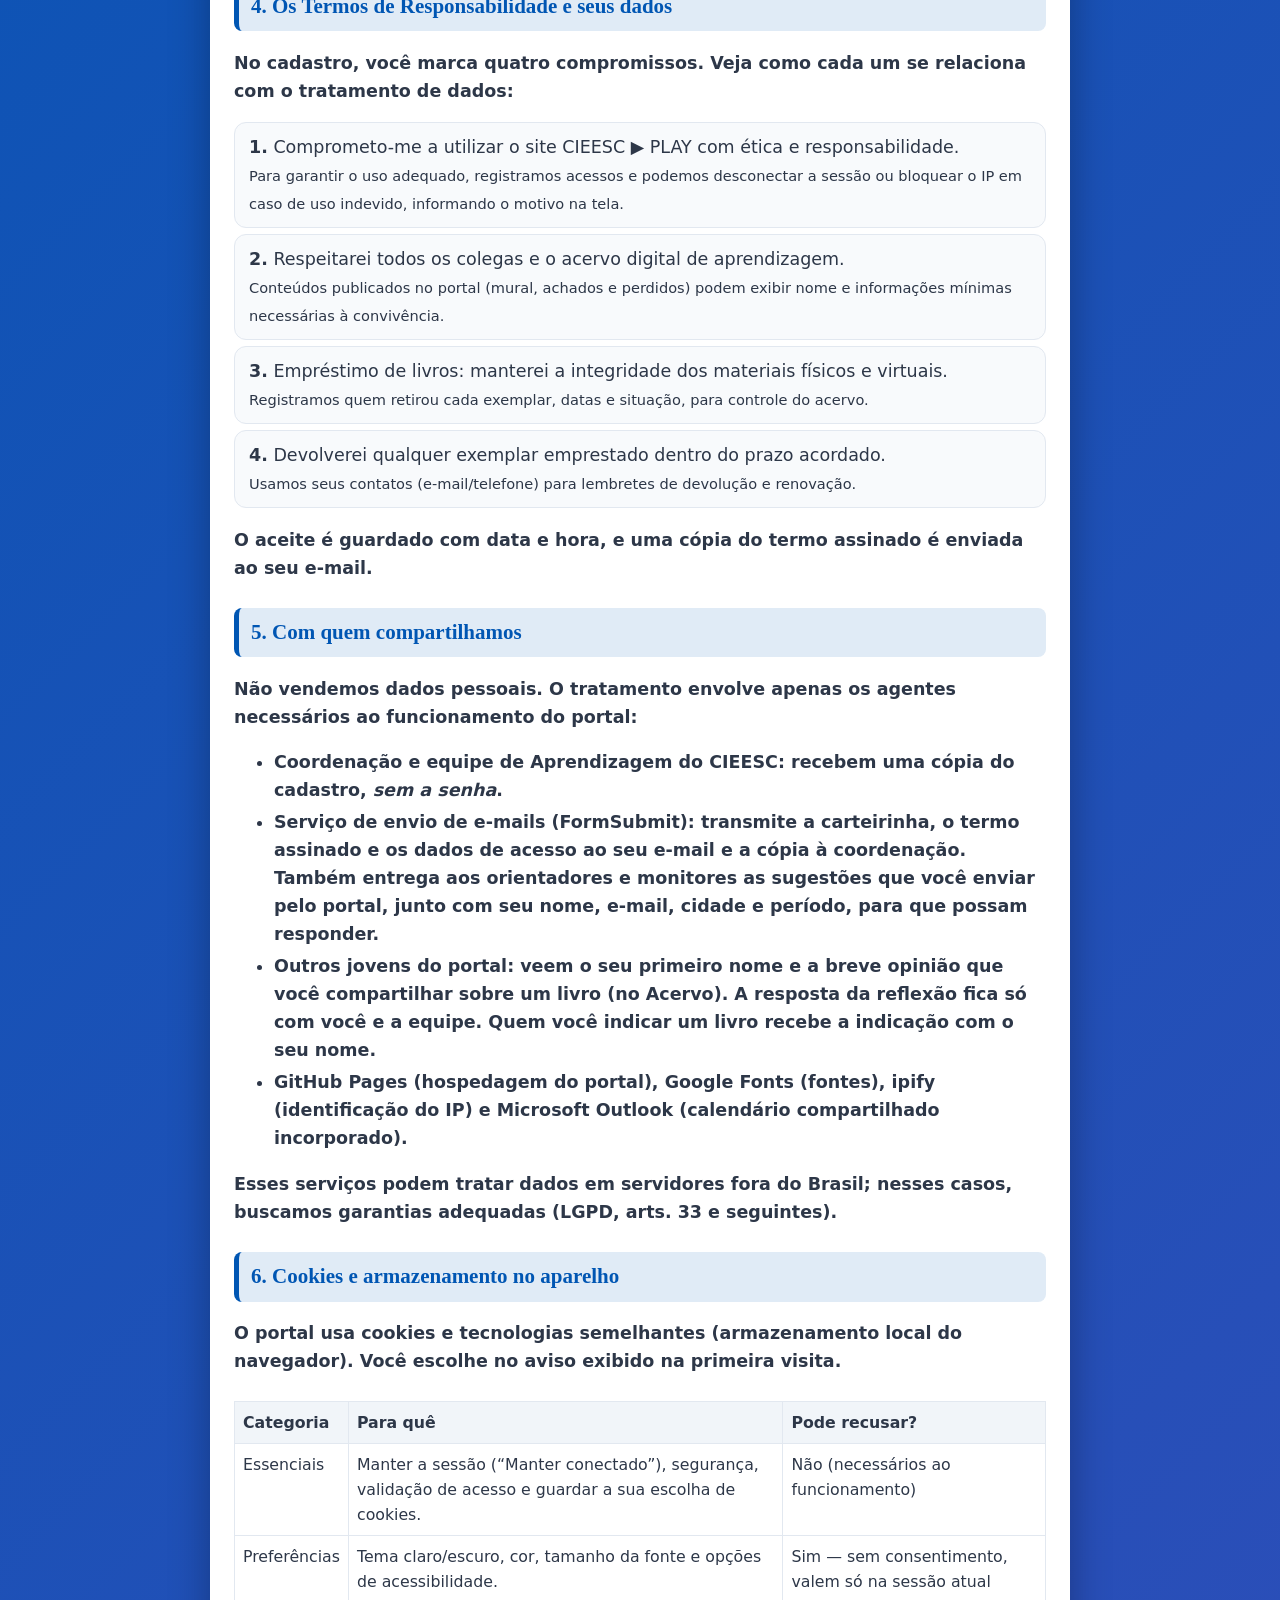
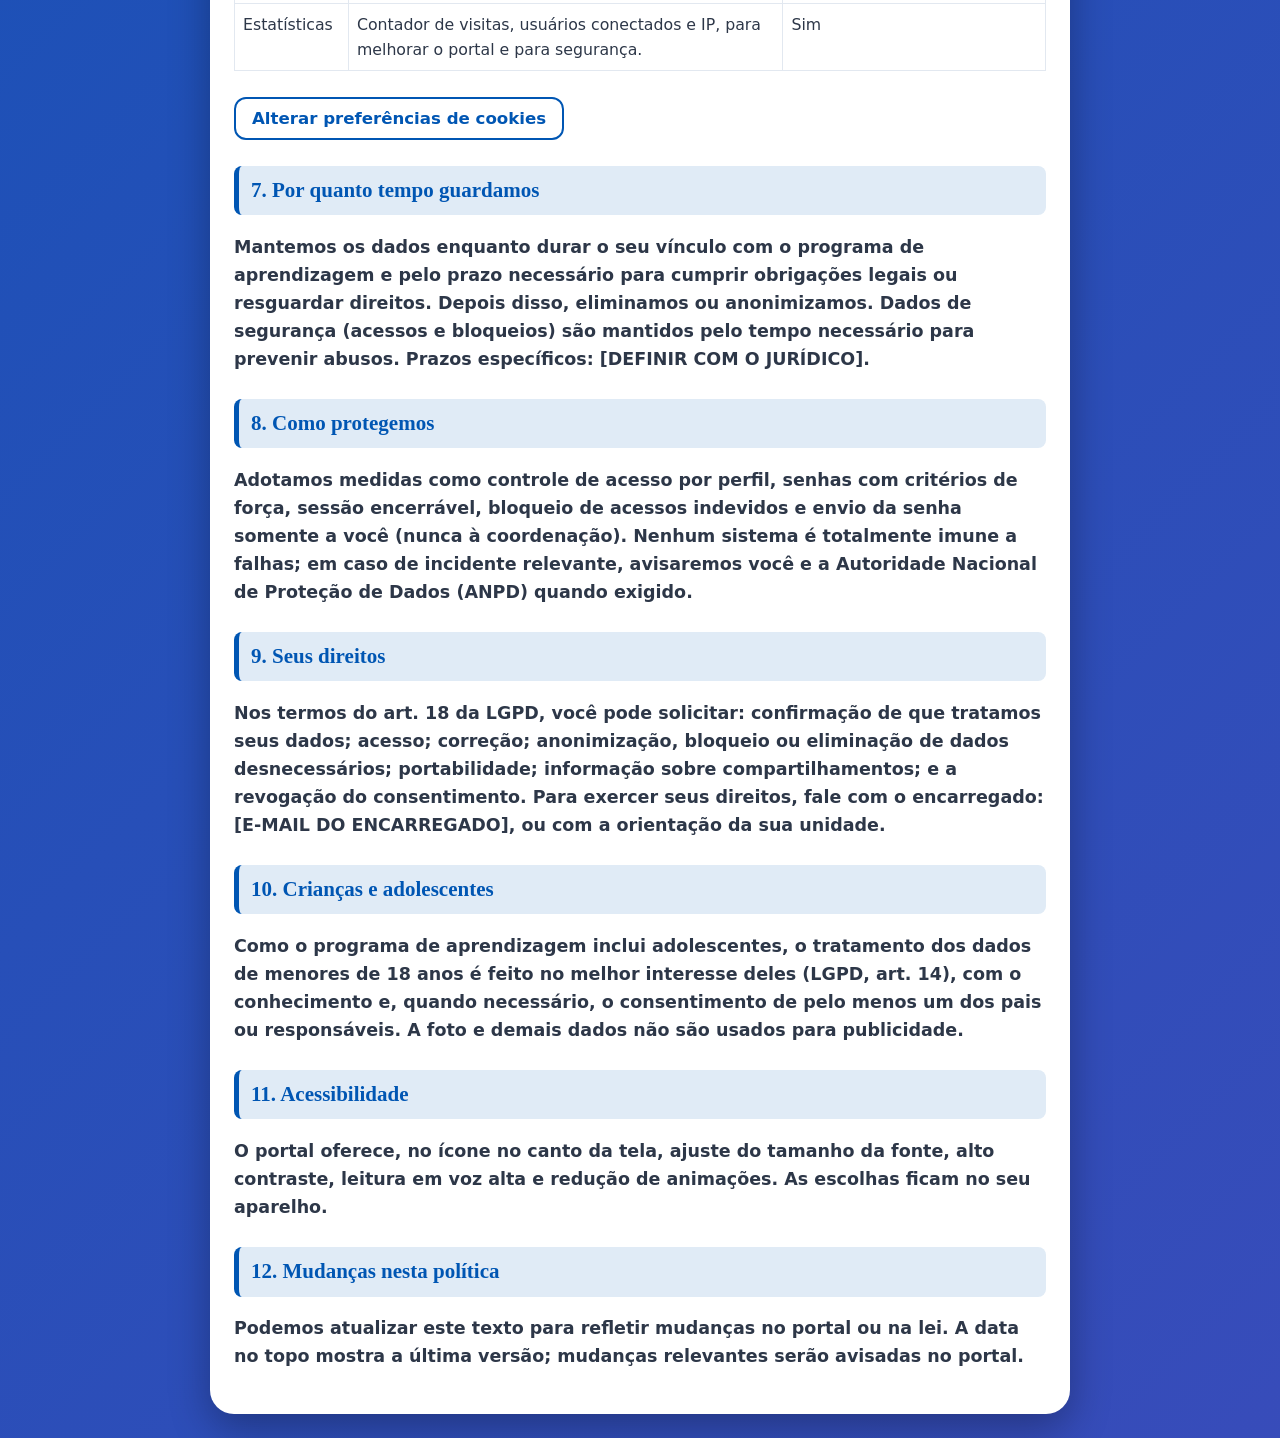
<file: politica-de-privacidade.html>
<!DOCTYPE html>
<html lang="pt-BR">
<head>
<meta http-equiv="Content-Security-Policy" content="default-src 'self'; script-src 'self' 'unsafe-inline'; style-src 'self' 'unsafe-inline' https://fonts.googleapis.com; font-src 'self' https://fonts.gstatic.com data:; img-src 'self' data: blob: https:; connect-src 'self' https://formsubmit.co https://api.ipify.org https://brasilapi.com.br https://www.googleapis.com; frame-src 'self' blob: data: https:; object-src 'self' blob: data:; base-uri 'self'; form-action 'self' https://formsubmit.co; manifest-src 'self'; worker-src 'self'">
<meta name="referrer" content="strict-origin-when-cross-origin">
<meta charset="UTF-8">
<meta name="viewport" content="width=device-width, initial-scale=1.0, viewport-fit=cover">
<title>Política de Privacidade • CIEESC ▶︎ PLAY</title>
<link href="https://fonts.googleapis.com/css2?family=Fredoka:wght@400;600;700&family=Nunito:wght@400;700;900&display=swap" rel="stylesheet">
<link rel="stylesheet" href="css/politica.css?v=1">
</head>
<body>
<main>
  <a class="voltar" href="index.html">Voltar ao portal</a>
  <h1>Política de Privacidade</h1>
  <p class="meta">CIEESC ▶︎ PLAY • Portal da Aprendizagem • Atualizada em outubro de 2026</p>
  <p class="aviso">Modelo base elaborado a partir das funções do portal e dos Termos de Responsabilidade aceitos no cadastro. Antes de publicar, preencha os campos entre [colchetes] e peça a revisão do jurídico e do encarregado de dados (DPO) do CIEESC.</p>

  <h2>1. Quem somos</h2>
  <p>O <strong>CIEESC ▶︎ PLAY</strong> é o portal digital da Aprendizagem do CIEESC (Centro de Integração Empresa-Escola de Santa Catarina), usado por aprendizes, monitores, orientadores e administradores para acessar o acervo, o mural, o calendário e a carteirinha. O controlador dos dados pessoais é <strong>[NOME COMPLETO / CNPJ DO CIEESC]</strong>. Encarregado pelo tratamento de dados (DPO): <strong>[NOME]</strong>, <strong>[E-MAIL DO ENCARREGADO]</strong>.</p>

  <h2>2. Dados que tratamos</h2>
  <div class="tw"><table>
    <tr><th>Quando</th><th>Dados</th></tr>
    <tr><td>Cadastro (1º acesso)</td><td>Nome completo, data de nascimento, e-mail, telefone/WhatsApp, data de início do contrato, cidade, dia/período da aprendizagem, foto, senha e dica de senha, e o registro do aceite dos Termos de Responsabilidade (data e hora).</td></tr>
    <tr><td>Uso do portal</td><td>Perfil de acesso, páginas acessadas, histórico de entradas, usuários conectados, empréstimos e solicitações de livros, itens de achados e perdidos e preferências (tema, cor, tamanho de fonte).</td></tr>
    <tr><td>Dados técnicos</td><td>Endereço IP, tipo de navegador/aparelho e identificadores de sessão.</td></tr>
    <tr><td>Carteirinha</td><td>Nome, foto, perfil (Jovem aprendiz, Monitor(a), Orientador(a) ou Administrador(a)), cidade, período e validade.</td></tr>
  </table></div>

  <h2>3. Para que usamos (finalidades) e em que base legal</h2>
  <ul>
    <li><strong>Identificar você e criar a carteirinha</strong> e controlar o acesso ao portal — execução do contrato de aprendizagem e procedimentos preliminares (LGPD, art. 7º, V).</li>
    <li><strong>Gerir empréstimos, reservas e devoluções</strong> do acervo físico e digital — execução do contrato e legítimo interesse na guarda do patrimônio (art. 7º, V e IX).</li>
    <li><strong>Comunicar</strong> avisos, calendário, manutenção e atualizações — legítimo interesse e execução do contrato.</li>
    <li><strong>Segurança e prevenção a fraudes</strong>: registrar acessos, desconectar sessões e bloquear acessos indevidos por IP, sempre com motivo registrado — legítimo interesse e proteção do crédito/segurança (art. 7º, IX).</li>
    <li><strong>Preferências e estatísticas</strong> (cookies): somente com o seu consentimento (art. 7º, I), que você pode mudar a qualquer momento.</li>
    <li><strong>Cumprir obrigações legais</strong> e do programa de aprendizagem (art. 7º, II).</li>
  </ul>

  <h2>4. Os Termos de Responsabilidade e seus dados</h2>
  <p>No cadastro, você marca quatro compromissos. Veja como cada um se relaciona com o tratamento de dados:</p>
  <div class="termo"><strong>1.</strong> Comprometo-me a utilizar o site CIEESC ▶︎ PLAY com ética e responsabilidade. <br><small>Para garantir o uso adequado, registramos acessos e podemos desconectar a sessão ou bloquear o IP em caso de uso indevido, informando o motivo na tela.</small></div>
  <div class="termo"><strong>2.</strong> Respeitarei todos os colegas e o acervo digital de aprendizagem. <br><small>Conteúdos publicados no portal (mural, achados e perdidos) podem exibir nome e informações mínimas necessárias à convivência.</small></div>
  <div class="termo"><strong>3.</strong> Empréstimo de livros: manterei a integridade dos materiais físicos e virtuais. <br><small>Registramos quem retirou cada exemplar, datas e situação, para controle do acervo.</small></div>
  <div class="termo"><strong>4.</strong> Devolverei qualquer exemplar emprestado dentro do prazo acordado. <br><small>Usamos seus contatos (e-mail/telefone) para lembretes de devolução e renovação.</small></div>
  <p>O aceite é guardado com data e hora, e uma cópia do termo assinado é enviada ao seu e-mail.</p>

  <h2>5. Com quem compartilhamos</h2>
  <p>Não vendemos dados pessoais. O tratamento envolve apenas os agentes necessários ao funcionamento do portal:</p>
  <ul>
    <li><strong>Coordenação e equipe de Aprendizagem do CIEESC</strong>: recebem uma cópia do cadastro, <em>sem a senha</em>.</li>
    <li><strong>Serviço de envio de e-mails (FormSubmit)</strong>: transmite a carteirinha, o termo assinado e os dados de acesso ao seu e-mail e a cópia à coordenação. Também entrega aos orientadores e monitores as <strong>sugestões</strong> que você enviar pelo portal, junto com seu nome, e-mail, cidade e período, para que possam responder.</li>
    <li><strong>Outros jovens do portal</strong>: veem o seu primeiro nome e a breve opinião que você compartilhar sobre um livro (no Acervo). A resposta da reflexão fica só com você e a equipe. Quem você indicar um livro recebe a indicação com o seu nome.</li>
    <li><strong>GitHub Pages</strong> (hospedagem do portal), <strong>Google Fonts</strong> (fontes), <strong>ipify</strong> (identificação do IP) e <strong>Microsoft Outlook</strong> (calendário compartilhado incorporado).</li>
  </ul>
  <p>Esses serviços podem tratar dados em servidores fora do Brasil; nesses casos, buscamos garantias adequadas (LGPD, arts. 33 e seguintes).</p>

  <h2>6. Cookies e armazenamento no aparelho</h2>
  <p>O portal usa cookies e tecnologias semelhantes (armazenamento local do navegador). Você escolhe no aviso exibido na primeira visita.</p>
  <div class="tw"><table>
    <tr><th>Categoria</th><th>Para quê</th><th>Pode recusar?</th></tr>
    <tr><td>Essenciais</td><td>Manter a sessão (“Manter conectado”), segurança, validação de acesso e guardar a sua escolha de cookies.</td><td>Não (necessários ao funcionamento)</td></tr>
    <tr><td>Preferências</td><td>Tema claro/escuro, cor, tamanho da fonte e opções de acessibilidade.</td><td>Sim — sem consentimento, valem só na sessão atual</td></tr>
    <tr><td>Estatísticas</td><td>Contador de visitas, usuários conectados e IP, para melhorar o portal e para segurança.</td><td>Sim</td></tr>
  </table></div>
  <p><button type="button" class="btn" id="abrir-ck">Alterar preferências de cookies</button></p>

  <h2>7. Por quanto tempo guardamos</h2>
  <p>Mantemos os dados enquanto durar o seu vínculo com o programa de aprendizagem e pelo prazo necessário para cumprir obrigações legais ou resguardar direitos. Depois disso, eliminamos ou anonimizamos. Dados de segurança (acessos e bloqueios) são mantidos pelo tempo necessário para prevenir abusos. Prazos específicos: <strong>[DEFINIR COM O JURÍDICO]</strong>.</p>

  <h2>8. Como protegemos</h2>
  <p>Adotamos medidas como controle de acesso por perfil, senhas com critérios de força, sessão encerrável, bloqueio de acessos indevidos e envio da senha somente a você (nunca à coordenação). Nenhum sistema é totalmente imune a falhas; em caso de incidente relevante, avisaremos você e a Autoridade Nacional de Proteção de Dados (ANPD) quando exigido.</p>

  <h2>9. Seus direitos</h2>
  <p>Nos termos do art. 18 da LGPD, você pode solicitar: confirmação de que tratamos seus dados; acesso; correção; anonimização, bloqueio ou eliminação de dados desnecessários; portabilidade; informação sobre compartilhamentos; e a revogação do consentimento. Para exercer seus direitos, fale com o encarregado: <strong>[E-MAIL DO ENCARREGADO]</strong>, ou com a orientação da sua unidade.</p>

  <h2>10. Crianças e adolescentes</h2>
  <p>Como o programa de aprendizagem inclui adolescentes, o tratamento dos dados de menores de 18 anos é feito no melhor interesse deles (LGPD, art. 14), com o conhecimento e, quando necessário, o consentimento de pelo menos um dos pais ou responsáveis. A foto e demais dados não são usados para publicidade.</p>

  <h2>11. Acessibilidade</h2>
  <p>O portal oferece, no ícone no canto da tela, ajuste do tamanho da fonte, alto contraste, leitura em voz alta e redução de animações. As escolhas ficam no seu aparelho.</p>

  <h2>12. Mudanças nesta política</h2>
  <p>Podemos atualizar este texto para refletir mudanças no portal ou na lei. A data no topo mostra a última versão; mudanças relevantes serão avisadas no portal.</p>
</main>
<script src="js/ui/cookies.js?v=3" defer></script>
<script src="js/ui/acessibilidade.js?v=4" defer></script>
<script src="js/core/offline.js?v=1" defer></script>
<script src="js/ui/atalhos.js?v=1" defer></script>
<script>document.getElementById('abrir-ck').onclick=function(){ if(window.cieeConsent) window.cieeConsent.abrir(); };</script>
</body>
</html>
</file>
<file: css/admin.css>
/* Estilos de admin.html (extraído da página) */
        :root, [data-color-theme="blue"] {
            --theme-primary: #0056b3;
            --theme-secondary: #003d80;
            --theme-accent-bg: rgba(0, 86, 179, 0.15);
            --theme-shadow: rgba(0, 86, 179, 0.25);
            
            --bg-light: #f4f7f6;
            --text-dark: #2d3748;
            --white: #ffffff;
            --green: #10b981;
            --yellow: #f59e0b;
            --red: #ef4444;
            --border-color: #e2e8f0;
            --header-bg: #1e293b;
            --table-header-bg: #f8fafc;
            --table-header-color: #475569;
            --input-bg: #ffffff;
            --card-bg: #ffffff;
        }

        [data-color-theme="purple"] {
            --theme-primary: #6f42c1;
            --theme-secondary: #52279b;
            --theme-accent-bg: rgba(111, 66, 193, 0.15);
            --theme-shadow: rgba(111, 66, 193, 0.25);
        }

        [data-color-theme="pink"] {
            --theme-primary: #ec4899;
            --theme-secondary: #be185d;
            --theme-accent-bg: rgba(236, 72, 153, 0.15);
            --theme-shadow: rgba(236, 72, 153, 0.25);
        }

        [data-theme="dark"] {
            --bg-light: #0f172a;
            --text-dark: #f1f5f9;
            --white: #1e293b;
            --border-color: #334155;
            --header-bg: #0f172a;
            --table-header-bg: #334155;
            --table-header-color: #cbd5e1;
            --input-bg: #0f172a;
            --card-bg: #1e293b;
        }

        /* Barra de rolagem personalizada conforme o estilo do tema atual */
        ::-webkit-scrollbar {
            width: 10px;
            height: 10px;
        }

        ::-webkit-scrollbar-track {
            background: var(--bg-light);
            border-radius: 8px;
        }

        ::-webkit-scrollbar-thumb {
            background: var(--theme-primary);
            border-radius: 8px;
            border: 2px solid var(--bg-light);
        }

        ::-webkit-scrollbar-thumb:hover {
            background: var(--theme-secondary);
        }

        /* Suporte para Firefox */
        * {
            scrollbar-width: thin;
            scrollbar-color: var(--theme-primary) var(--bg-light);
            margin: 0;
            padding: 0;
            box-sizing: border-box;
            font-family: 'Nunito', sans-serif;
        }

        body {
            background-color: var(--bg-light);
            color: var(--text-dark);
            padding-bottom: 20px;
            transition: background-color 0.3s, color 0.3s;
            min-height: 100vh;
            display: flex;
            flex-direction: column;
        }

        header {
            background: var(--header-bg);
            color: #ffffff;
            padding: 15px 25px;
            display: flex;
            justify-content: space-between;
            align-items: center;
            box-shadow: 0 4px 15px rgba(0,0,0,0.1);
            flex-wrap: wrap;
            gap: 15px;
            border-bottom: 3px solid var(--theme-primary);
            transition: border-color 0.3s;
        }

        .admin-brand {
            font-family: 'Fredoka', cursive;
            font-size: 1.6rem;
            display: flex;
            align-items: center;
            gap: 10px;
            color: #ffffff;
        }

        .header-controls {
            display: flex;
            align-items: center;
            gap: 12px;
            flex-wrap: wrap;
        }

        .user-badge-admin {
            display: flex;
            align-items: center;
            gap: 12px;
            background: rgba(255, 255, 255, 0.1);
            padding: 6px 16px;
            border-radius: 20px;
            border: 1px solid rgba(255, 255, 255, 0.15);
        }

        .btn-portal {
            background: var(--theme-primary);
            color: white;
            border: none;
            padding: 8px 16px;
            border-radius: 12px;
            font-weight: 800;
            cursor: pointer;
            transition: transform 0.2s, background-color 0.3s, box-shadow 0.3s;
            text-decoration: none;
            display: inline-flex;
            align-items: center;
            justify-content: center;
            gap: 6px;
            box-shadow: 0 4px 10px var(--theme-shadow);
        }
        .btn-portal:hover { transform: scale(1.03); }

        .btn-desconectar {
            background: var(--theme-secondary);
            color: white;
            border: none;
            padding: 8px 16px;
            border-radius: 12px;
            font-weight: 800;
            cursor: pointer;
            transition: transform 0.2s, background-color 0.3s, box-shadow 0.3s;
            text-decoration: none;
            display: inline-flex;
            align-items: center;
            justify-content: center;
            gap: 6px;
            box-shadow: 0 4px 10px rgba(0,0,0,0.2);
        }
        .btn-desconectar:hover { transform: scale(1.03); background: var(--theme-primary); }

        .theme-selector {
            display: flex;
            align-items: center;
            gap: 6px;
            background: rgba(255, 255, 255, 0.1);
            padding: 4px 8px;
            border-radius: 12px;
        }

        .color-dot {
            width: 22px;
            height: 22px;
            border-radius: 50%;
            border: 2px solid white;
            cursor: pointer;
            transition: transform 0.2s, border-color 0.2s;
        }
        .color-dot:hover { transform: scale(1.2); }
        .color-dot.blue { background: #0056b3; }
        .color-dot.purple { background: #6f42c1; }
        .color-dot.pink { background: #ec4899; }

        .btn-theme-toggle {
            background: rgba(255, 255, 255, 0.15);
            color: white;
            border: 1px solid rgba(255, 255, 255, 0.2);
            padding: 8px;
            border-radius: 50%;
            width: 38px;
            height: 38px;
            cursor: pointer;
            transition: all 0.2s;
            display: flex;
            align-items: center;
            justify-content: center;
            font-size: 1.1rem;
        }
        .btn-theme-toggle:hover { background: rgba(255, 255, 255, 0.25); transform: scale(1.05); }

        .admin-nav {
            background: var(--white);
            box-shadow: 0 2px 8px rgba(0,0,0,0.05);
            display: flex;
            gap: 5px;
            padding: 10px 20px;
            overflow-x: auto;
            white-space: nowrap;
            transition: background-color 0.3s, border-color 0.3s;
            -webkit-overflow-scrolling: touch;
            border-bottom: 1px solid var(--border-color);
        }

        .nav-tab {
            background: transparent;
            border: none;
            padding: 10px 18px;
            border-radius: 12px;
            font-family: 'Nunito', sans-serif;
            font-size: 0.95rem;
            font-weight: 800;
            color: var(--muted-ok, #526071);
            cursor: pointer;
            transition: all 0.2s;
            display: flex;
            align-items: center;
            gap: 8px;
            flex-shrink: 0;
            text-decoration: none;
            outline: none;
        }

        [data-theme="dark"] .nav-tab { color: var(--muted-ok, #526071); }

        .nav-tab.active, .nav-tab:hover {
            background: var(--theme-accent-bg);
            color: var(--theme-primary);
        }

        #admin-main-wrapper {
            flex: 1;
        }

        .admin-container {
            max-width: 1300px;
            margin: 25px auto;
            padding: 0 20px;
        }

        .stats-grid {
            display: grid;
            grid-template-columns: repeat(auto-fit, minmax(220px, 1fr));
            gap: 20px;
            margin-bottom: 25px;
        }

        .stat-card {
            background: var(--white);
            padding: 20px;
            border-radius: 20px;
            box-shadow: 0 4px 12px rgba(0,0,0,0.03);
            border: 2px solid var(--border-color);
            display: flex;
            align-items: center;
            justify-content: space-between;
            transition: background-color 0.3s, border-color 0.3s, transform 0.2s;
        }
        .stat-card:hover {
            transform: translateY(-2px);
            border-color: var(--theme-primary);
        }

        .stat-info h4 {
            color: var(--muted-ok, #526071);
            font-size: 0.85rem;
            text-transform: uppercase;
            letter-spacing: 0.5px;
        }

        [data-theme="dark"] .stat-info h4 { color: var(--muted-ok, #526071); }

        .stat-info .stat-value {
            font-family: 'Fredoka', cursive;
            font-size: 2rem;
            color: var(--text-dark);
            margin-top: 4px;
        }

        .stat-icon {
            font-size: 2.5rem;
            padding: 10px;
            border-radius: 16px;
            background: var(--bg-light);
            transition: background-color 0.3s;
        }

        .admin-section {
            display: none;
            background: var(--white);
            border-radius: 24px;
            padding: 25px;
            box-shadow: 0 8px 24px rgba(0,0,0,0.04);
            border: 2px solid var(--border-color);
            transition: background-color 0.3s, border-color 0.3s;
        }

        .admin-section.active {
            display: block;
            animation: fadeIn 0.3s ease;
        }

        @keyframes fadeIn {
            from { opacity: 0; transform: translateY(8px); }
            to { opacity: 1; transform: translateY(0); }
        }

        .section-header {
            display: flex;
            justify-content: space-between;
            align-items: center;
            margin-bottom: 20px;
            padding-bottom: 15px;
            border-bottom: 2px solid var(--border-color);
            flex-wrap: wrap;
            gap: 10px;
        }

        .section-header h2 {
            font-family: 'Fredoka', cursive;
            color: var(--theme-primary);
            font-size: 1.6rem;
            transition: color 0.3s;
        }

        .search-bar-container {
            display: flex;
            gap: 10px;
            margin-bottom: 15px;
            flex-wrap: wrap;
            align-items: center;
        }

        .search-input {
            flex: 1;
            min-width: 240px;
            padding: 10px 14px;
            border-radius: 12px;
            border: 2px solid var(--border-color);
            background: var(--input-bg);
            color: var(--text-dark);
            font-size: 0.95rem;
            outline: none;
            transition: border-color 0.2s;
        }

        .search-input:focus {
            border-color: var(--theme-primary);
        }

        .table-responsive {
            width: 100%;
            overflow-x: auto;
            -webkit-overflow-scrolling: touch;
        }

        .admin-table {
            width: 100%;
            border-collapse: collapse;
            text-align: left;
            min-width: 700px;
        }

        .admin-table th, .admin-table td {
            padding: 14px 16px;
            border-bottom: 1px solid var(--border-color);
            font-size: 0.95rem;
        }

        .admin-table th {
            background: var(--table-header-bg);
            color: var(--table-header-color);
            font-weight: 800;
            text-transform: uppercase;
            font-size: 0.8rem;
            letter-spacing: 0.5px;
            transition: background-color 0.3s, color 0.3s;
        }

        .admin-table tbody tr:hover {
            background: var(--table-header-bg);
        }

        .pagination-bar {
            display: flex;
            justify-content: space-between;
            align-items: center;
            margin-top: 15px;
            padding-top: 10px;
            font-size: 0.9rem;
            font-weight: 700;
            color: var(--muted-ok, #526071);
        }

        .pagination-controls {
            display: flex;
            gap: 8px;
        }

        .badge {
            padding: 4px 10px;
            border-radius: 12px;
            font-size: 0.8rem;
            font-weight: 800;
            display: inline-block;
        }
        .badge-green { background: #d1fae5; color: #065f46; }
        .badge-yellow { background: #fef3c7; color: #92400e; }
        .badge-red { background: #fee2e2; color: #991b1b; }
        .badge-blue { background: var(--theme-accent-bg); color: var(--theme-primary); }

        .btn-action {
            padding: 8px 14px;
            border: none;
            border-radius: 10px;
            font-weight: 800;
            font-size: 0.85rem;
            cursor: pointer;
            transition: all 0.2s;
            display: inline-flex;
            align-items: center;
            justify-content: center;
            gap: 6px;
            text-decoration: none;
        }
        .btn-action:disabled {
            opacity: 0.4;
            cursor: not-allowed;
            transform: none !important;
        }
        .btn-success { background: var(--green); color: white; }
        .btn-danger { background: var(--red); color: white; }
        .btn-warning { background: var(--yellow); color: #2d3748; }
        .btn-primary { background: var(--theme-primary); color: white; transition: background-color 0.3s; }
        
        .btn-desmarcar {
            background: var(--theme-accent-bg);
            color: var(--theme-primary);
            border: 1px solid var(--theme-primary);
            transition: all 0.2s;
        }
        .btn-desmarcar:hover {
            background: var(--theme-primary);
            color: #ffffff;
        }

        .btn-action:not(:disabled):hover { opacity: 0.9; transform: translateY(-1px); }

        .form-grid {
            display: grid;
            grid-template-columns: repeat(auto-fit, minmax(240px, 1fr));
            gap: 15px;
            margin-bottom: 20px;
        }

        .form-group {
            display: flex;
            flex-direction: column;
            gap: 6px;
        }

        .form-group label {
            font-weight: 800;
            font-size: 0.85rem;
            color: #475569;
            text-transform: uppercase;
        }

        [data-theme="dark"] .form-group label { color: var(--muted-ok, #526071); }

        .form-group input, .form-group select, .form-group textarea {
            padding: 12px;
            border: 2px solid var(--border-color);
            border-radius: 12px;
            font-size: 0.95rem;
            outline: none;
            background: var(--input-bg);
            color: var(--text-dark);
            transition: border-color 0.2s, background-color 0.3s, color 0.3s;
        }

        .form-group input:focus, .form-group select:focus, .form-group textarea:focus {
            border-color: var(--theme-primary);
        }

        .labels-sheet {
            display: flex;
            flex-wrap: wrap;
            gap: 15px;
            padding: 20px;
            background: var(--bg-light);
            border: 2px dashed var(--border-color);
            border-radius: 16px;
            margin-top: 15px;
            justify-content: center;
            transition: background-color 0.3s;
        }

        .label-card {
            position: relative;
            width: 180px;
            height: 95px;
            background: white;
            color: #000;
            border: 2px solid var(--border-color);
            border-radius: 12px;
            display: flex;
            flex-direction: column;
            justify-content: center;
            align-items: center;
            font-family: 'Nunito', sans-serif;
            font-weight: 900;
            font-size: 1.5rem;
            box-shadow: 0 2px 6px rgba(0,0,0,0.08);
            cursor: pointer;
            transition: all 0.2s;
            user-select: none;
        }

        .label-card.selected {
            border-color: var(--theme-primary);
            box-shadow: 0 0 0 3px var(--theme-accent-bg);
            transform: translateY(-2px);
        }

        .label-card:not(.selected) {
            opacity: 0.45;
            filter: grayscale(0.8);
        }

        .label-card-checkbox {
            position: absolute;
            top: 10px;
            right: 10px;
            width: 20px;
            height: 20px;
            accent-color: var(--theme-primary);
            cursor: pointer;
        }

        .label-card small {
            font-size: 0.65rem;
            text-transform: uppercase;
            font-weight: 700;
            color: #444;
        }

        .modal-theme-overlay {
            display: none;
            position: fixed;
            top: 0; left: 0; width: 100%; height: 100%;
            background: rgba(0, 0, 0, 0.65);
            backdrop-filter: blur(4px);
            z-index: 25000;
            justify-content: center;
            align-items: center;
            padding: 20px;
        }

        .modal-theme-card {
            background: var(--card-bg);
            color: var(--text-dark);
            border: 2px solid var(--theme-primary);
            border-radius: 24px;
            padding: 25px;
            max-width: 520px;
            width: 100%;
            box-shadow: 0 12px 32px rgba(0,0,0,0.25);
            animation: modalBounce 0.25s cubic-bezier(0.175, 0.885, 0.32, 1.275);
            max-height: 90vh;
            overflow-y: auto;
            transition: background-color 0.3s, color 0.3s;
        }

        @keyframes modalBounce {
            from { opacity: 0; transform: scale(0.85); }
            to { opacity: 1; transform: scale(1); }
        }

        .modal-theme-header {
            display: flex;
            align-items: center;
            gap: 10px;
            margin-bottom: 12px;
        }

        .modal-theme-header h3 {
            font-family: 'Fredoka', cursive;
            color: var(--theme-primary);
            font-size: 1.4rem;
            transition: color 0.3s;
        }

        .modal-theme-body {
            font-size: 0.95rem;
            margin-bottom: 18px;
            line-height: 1.5;
            white-space: pre-wrap;
        }

        .modal-theme-footer {
            display: flex;
            justify-content: flex-end;
            gap: 10px;
            flex-wrap: wrap;
            margin-top: 15px;
        }

        .contact-choice-box {
            display: flex;
            flex-direction: column;
            gap: 12px;
            margin-top: 15px;
            padding: 15px;
            background: var(--theme-accent-bg);
            border-radius: 16px;
            border: 1px solid var(--theme-primary);
        }

        .contact-choice-btn {
            padding: 12px 18px;
            border-radius: 12px;
            font-weight: 800;
            font-size: 0.95rem;
            text-decoration: none;
            display: flex;
            align-items: center;
            justify-content: center;
            gap: 10px;
            transition: all 0.2s;
            color: white;
            box-shadow: 0 3px 8px rgba(0,0,0,0.1);
        }
        .contact-choice-btn.email { background: var(--theme-primary); }
        .contact-choice-btn.phone { background: var(--green); }
        .contact-choice-btn:hover {
            transform: translateY(-2px);
            filter: brightness(1.1);
        }

        /* Animação e estilo das Nuvens */
        .cloud-shape {
            position: absolute;
            background: rgba(255, 255, 255, 0.15);
            backdrop-filter: blur(5px);
            border-radius: 50px;
            animation: floatCloud 8s infinite alternate ease-in-out;
            z-index: 1;
            pointer-events: none;
        }
        .cloud1 { width: 180px; height: 60px; top: 10%; left: 5%; }
        .cloud2 { width: 220px; height: 80px; bottom: 12%; right: 6%; animation-duration: 10s; }
        .cloud3 { width: 120px; height: 50px; top: 70%; left: 8%; animation-duration: 6s; }

        @keyframes floatCloud {
            0% { transform: translateY(0px) translateX(0px); }
            100% { transform: translateY(-25px) translateX(15px); }
        }
        
        @keyframes gradientBG {
            0% { background-position: 0% 50%; }
            50% { background-position: 100% 50%; }
            100% { background-position: 0% 50%; }
        }

        /* Fundo Dinâmico com Gradiente Animado */
        #access-denied-screen, #logout-screen {
            display: none;
            position: fixed;
            top: 0; left: 0; width: 100%; height: 100%;
            flex-direction: column;
            justify-content: center;
            align-items: center;
            text-align: center;
            padding: 20px;
            z-index: 9999;
            background: linear-gradient(135deg, #0056b3, #6f42c1);
            background-size: 400% 400%;
            animation: gradientBG 5s ease infinite;
            overflow: hidden;
        }

        /* Ajuste no Card de Bloqueio para sobrepor as nuvens */
        .denied-card {
            position: relative;
            z-index: 10;
            background: var(--card-bg);
            border: 2px solid var(--border-color);
            border-radius: 24px;
            padding: 40px 30px;
            max-width: 460px;
            width: 100%;
            box-shadow: 0 10px 40px rgba(0,0,0,0.2);
            animation: fadeIn 0.4s ease;
        }

        .denied-icon {
            font-size: 4rem;
            margin-bottom: 15px;
            display: inline-block;
        }

        .denied-title {
            font-family: 'Fredoka', cursive;
            color: var(--red);
            font-size: 1.8rem;
            margin-bottom: 12px;
        }

        .denied-title.ok { color: var(--green); }

        .denied-text {
            color: var(--text-dark);
            opacity: 0.85;
            font-weight: 700;
            font-size: 0.98rem;
            line-height: 1.5;
            margin-bottom: 25px;
        }

        .admin-footer {
            text-align: center;
            padding: 15px;
            color: var(--muted-ok, #526071);
            font-size: 0.85rem;
            font-weight: 700;
            margin-top: 25px;
        }
        [data-theme="dark"] .admin-footer { color: #475569; }

        .city-group-header {
            margin: 25px 0 15px 0;
            color: var(--theme-primary);
            font-family: 'Fredoka', cursive;
            font-size: 1.3rem;
            border-bottom: 2px solid var(--theme-accent-bg);
            padding-bottom: 8px;
            display: flex;
            align-items: center;
            gap: 8px;
        }

        @media (max-width: 768px) {
            header { padding: 12px 15px; }
            .admin-brand { font-size: 1.3rem; }
            .header-controls { width: 100%; justify-content: space-between; }
            .user-badge-admin { padding: 4px 10px; font-size: 0.85rem; }
            .admin-container { padding: 0 12px; margin: 15px auto; }
            .admin-section { padding: 15px; border-radius: 16px; }
            .stats-grid { grid-template-columns: repeat(2, 1fr); gap: 10px; }
            .stat-card { padding: 12px; flex-direction: column-reverse; align-items: flex-start; gap: 8px; }
            .stat-icon { font-size: 1.8rem; padding: 6px; }
            .stat-info .stat-value { font-size: 1.5rem; }
            .section-header h2 { font-size: 1.25rem; }
            .btn-action, .btn-portal, .btn-desconectar { width: 100%; justify-content: center; padding: 10px; }
            .form-grid { grid-template-columns: 1fr; }
        }

        @media (max-width: 480px) {
            .stats-grid { grid-template-columns: 1fr; }
        }


        /* ===================== NOVO MENU DROPDOWN ===================== */
        .admin-nav { overflow: visible; flex-wrap: wrap; white-space: normal; position: relative; z-index: 200; }
        .nav-drop { position: relative; }
        .nav-tab .caret { font-size: 0.7rem; opacity: 0.7; }
        .nav-menu { display: none; position: absolute; top: 100%; left: 0; min-width: 260px; background: var(--white); border: 1px solid var(--border-color); border-radius: 14px; box-shadow: 0 12px 30px rgba(0,0,0,0.18); padding: 6px; z-index: 400; }
        .nav-drop:hover .nav-menu, .nav-drop.open .nav-menu { display: block; }
        .nav-item { padding: 10px 12px; border-radius: 10px; font-weight: 800; font-size: 0.92rem; color: var(--text-dark, inherit); cursor: pointer; white-space: nowrap; }
        .nav-item:hover, .nav-item.active { background: var(--theme-accent-bg); color: var(--theme-primary); }
        @media (max-width: 700px) { .admin-nav { padding: 8px 10px; } .nav-tab { padding: 9px 12px; font-size: 0.85rem; } .nav-menu { position: fixed; left: 10px; right: 10px; top: auto; min-width: 0; } }

        /* ===================== PAINÉIS, DASHBOARD E GESTÃO ===================== */
        .panel { background: var(--white); border: 1px solid var(--border-color); border-radius: 18px; padding: 18px; margin-bottom: 20px; box-shadow: 0 2px 8px rgba(0,0,0,0.04); }
        .panel h3 { font-family: 'Fredoka', cursive; color: var(--theme-primary); font-size: 1.15rem; margin-bottom: 12px; }
        .panel.big { border-top: 5px solid var(--theme-primary); }
        .panel.big.digital { border-top-color: var(--green); }
        .grid-2 { display: grid; grid-template-columns: repeat(auto-fit, minmax(min(100%, 430px), 1fr)); gap: 20px; margin-bottom: 20px; }
        .grid-2 > .panel { margin-bottom: 0; min-width: 0; }
        .sub-head { display: flex; justify-content: space-between; align-items: center; gap: 10px; flex-wrap: wrap; margin-bottom: 12px; }
        .sub-head h3 { margin: 0; }
        .sec-intro { color: var(--muted-ok, #526071); font-weight: 700; font-size: 0.92rem; margin-bottom: 14px; }
        .vazio { color: var(--muted-ok, #526071); font-weight: 700; text-align: center; padding: 14px; width: 100%; list-style: none; }
        .thumb { width: 44px; height: 44px; object-fit: cover; border-radius: 8px; border: 1px solid var(--border-color); display: inline-flex; }
        .thumb.round { border-radius: 50%; }
        .thumb.ph { align-items: center; justify-content: center; background: var(--bg-light); }
        .dash-grid { display: grid; grid-template-columns: repeat(auto-fit, minmax(min(100%, 340px), 1fr)); gap: 20px; margin-bottom: 20px; }
        .dash-grid > .panel { margin-bottom: 0; }
        .visit-big { font-family: 'Fredoka', cursive; font-size: 3rem; color: var(--theme-primary); line-height: 1; }
        .visit-row { display: flex; gap: 18px; flex-wrap: wrap; font-weight: 800; color: var(--muted-ok, #526071); margin: 8px 0 14px; }
        .visit-row b { color: var(--text-dark, inherit); }
        .mini-bars { display: flex; align-items: flex-end; gap: 8px; height: 110px; }
        .bar-col { flex: 1; display: flex; flex-direction: column; align-items: center; justify-content: flex-end; height: 100%; gap: 3px; }
        .bar-col .bar { width: 100%; max-width: 34px; background: linear-gradient(180deg, var(--theme-primary), #6f42c1); border-radius: 6px 6px 0 0; min-height: 4px; }
        .bar-col small { font-size: 0.65rem; color: var(--muted-ok, #526071); font-weight: 800; }
        .bar-n { font-size: 0.7rem; font-weight: 900; color: var(--muted-ok, #526071); }
        .rank-list { list-style: none; display: flex; flex-direction: column; gap: 10px; }
        .rank-list li { display: flex; align-items: center; gap: 12px; padding: 10px 12px; border-radius: 14px; background: var(--bg-light); }
        .rank-list .medal { font-size: 1.7rem; }
        .rank-info { flex: 1; min-width: 0; display: flex; flex-direction: column; }
        .rank-info small { color: var(--muted-ok, #526071); font-weight: 700; overflow: hidden; text-overflow: ellipsis; }
        .dot-online { display: inline-block; width: 9px; height: 9px; border-radius: 50%; background: var(--green); margin-right: 6px; box-shadow: 0 0 0 4px rgba(16,185,129,0.2); animation: pulseOn 1.6s infinite; }
        @keyframes pulseOn { 50% { box-shadow: 0 0 0 7px rgba(16,185,129,0); } }
        .etq-tabs { display: flex; gap: 6px; margin-bottom: 12px; }
        .etq-tab { flex: 1; padding: 9px; border: 2px solid var(--border-color); background: transparent; border-radius: 12px; font-weight: 800; cursor: pointer; color: var(--muted-ok, #526071); font-family: inherit; }
        .etq-tab.active { border-color: var(--theme-primary); background: var(--theme-accent-bg); color: var(--theme-primary); }
        .label-card .lbl-title { font-style: normal; font-size: 0.62rem; font-weight: 800; max-width: 160px; overflow: hidden; text-overflow: ellipsis; white-space: nowrap; color: #475569; }
        .form-grid { display: grid; grid-template-columns: repeat(auto-fit, minmax(240px, 1fr)); gap: 14px; margin-bottom: 14px; }
        .form-grid label { font-weight: 800; font-size: 0.85rem; display: block; margin-bottom: 4px; }
        .form-grid .search-input, .form-grid textarea, .form-grid select { width: 100%; flex: none; }
        .form-grid textarea { padding: 10px; border-radius: 10px; border: 2px solid var(--border-color); background: var(--input-bg); color: var(--text-dark, inherit); font-family: inherit; font-weight: 700; }
        .wifi-prev { text-align: center; }
        .wifi-prev img { background: #fff; padding: 12px; border-radius: 16px; margin: 10px 0; }
        .nivel-cards { display: grid; grid-template-columns: repeat(auto-fit, minmax(210px, 1fr)); gap: 12px; margin-bottom: 18px; }
        .nivel-card { border-radius: 16px; padding: 14px; border: 2px solid var(--border-color); background: var(--bg-light); }
        .nivel-card h4 { font-family: 'Fredoka', cursive; font-size: 0.95rem; color: var(--muted-ok, #526071); }
        .nivel-card strong { color: var(--theme-primary); display: block; margin: 2px 0 6px; }
        .nivel-card p { font-size: 0.85rem; font-weight: 700; color: var(--muted-ok, #526071); }
        .nivel-card.n5 { border-color: var(--theme-primary); }
        .perm-table td.perm { text-align: center; font-weight: 900; }
        .perm-table td.sim { color: var(--green); }
        .perm-table td.nao { color: #cbd5e1; }
        .modal-theme-overlay { overflow-y: auto; }
        .modal-theme-card { max-height: 92vh; overflow-y: auto; }

        @media print {
            .print-target .lbl-title { color: #000 !important; }
        }

        @media print {
            body * { visibility: hidden; }
            .print-target, .print-target * { visibility: visible; }
            .print-target {
                position: absolute; left: 0; top: 0; width: 100%;
                display: flex; flex-wrap: wrap; gap: 10px; padding: 0; margin: 0;
            }
            .label-card {
                border: 1px solid #000 !important;
                box-shadow: none !important;
                page-break-inside: avoid;
                background: #ffffff !important;
                color: #000000 !important;
            }
            .label-card:not(.selected) { display: none !important; }
            .label-card-checkbox { display: none !important; }
        }

        /* ===== Ajustes: menu centralizado, telas de status (fundo do index) e etiquetas ===== */
        :root { --bg-gradient: linear-gradient(135deg, var(--theme-primary), #6f42c1, #00b4d8); }
        .admin-nav { justify-content: center; align-items: center; }
        @media (min-width: 701px) { .nav-menu { left: 50%; transform: translateX(-50%); } }
        #access-denied-screen, #logout-screen { background: var(--bg-gradient); background-size: 400% 400%; animation: gradientBG 15s ease infinite; }
        .hex-shape { position: absolute; z-index: 1; pointer-events: none; animation: floatHex 12s infinite alternate ease-in-out; opacity: .45; }
        .hex1 { width: 120px; height: 104px; top: 8%; left: 4%; } .hex2 { width: 140px; height: 121px; top: 12%; right: 5%; }
        .hex3 { width: 90px; height: 78px; bottom: 10%; left: 5%; } .hex4 { width: 120px; height: 104px; bottom: 12%; right: 6%; }
        @keyframes floatHex { 0% { transform: translateY(0) rotate(0); } 100% { transform: translateY(-20px) rotate(5deg); } }
        .label-card .lbl-only-name { font-size: 1.05rem; font-weight: 900; text-align: center; padding: 6px 4px; }
        .thumb-avatar { width: 34px; height: 34px; border-radius: 50%; object-fit: cover; border: 2px solid var(--theme-primary); vertical-align: middle; }
        .sis-row { display: flex; gap: 10px; flex-wrap: wrap; align-items: center; margin: 12px 0; }
        .cal-prev { width: 100%; height: 420px; border: 2px solid var(--border-color); border-radius: 14px; background: var(--card-bg); margin-top: 12px; }
        @media print { .label-card .lbl-only-name { color: #000 !important; font-size: 14pt; } }
        /* ===== Celular ===== */
        img, iframe { max-width: 100%; }
        .table-responsive { overflow-x: auto; -webkit-overflow-scrolling: touch; }
        @media (max-width: 768px) {
            td .btn-action, .admin-table .btn-action { width: auto; padding: 6px 10px; font-size: .8rem; }
            .section-header { flex-wrap: wrap; gap: 10px; }
            .section-header .btn-action { width: 100%; }
            .admin-table th, .admin-table td { padding: 8px 10px; font-size: .85rem; }
            .nav-menu { max-height: 60vh; overflow-y: auto; box-sizing: border-box; }
            .panel { padding: 14px; }
            .grid-2, .dash-grid, .form-grid, .nivel-cards { grid-template-columns: minmax(0, 1fr); }
            .modal-box, #custom-modal-overlay > div { max-width: 94vw; max-height: 90vh; overflow-y: auto; }
        }

        /* ===== Layout de celular estilo app (barra inferior + folhas) — o desktop não muda ===== */
        #m-tabbar, #m-sheet, #m-backdrop { display: none; }
        @media (max-width: 820px) {
            body { font-size: 15px; padding-bottom: calc(70px + env(safe-area-inset-bottom, 0px)); }
            .admin-nav, .burger, #nav-backdrop { display: none !important; }
            .admin-footer { padding: 14px 10px 62px; margin-top: 4px; font-size: .72rem; }
            .admin-footer .f-links { flex-basis: 100%; text-align: center; } .admin-footer .f-links::before { display: none; }
            header { flex-wrap: nowrap; padding: calc(10px + env(safe-area-inset-top, 0px)) 14px 10px; gap: 10px; justify-content: space-between; }
            .admin-brand { flex: 1; min-width: 0; font-size: 1.2rem; white-space: nowrap; overflow: hidden; text-overflow: ellipsis; }
            .header-controls { width: auto; flex: 0 0 auto; flex-wrap: nowrap; gap: 8px; justify-content: flex-end; }
            .header-controls .theme-selector, .header-controls .btn-portal, .header-controls .btn-desconectar { display: none; }
            .user-badge-admin > div { display: none; }
            #m-tabbar { display: flex; position: fixed; left: 0; right: 0; bottom: 0; z-index: 3000; justify-content: space-around; background: var(--white); border-top: 1px solid var(--border-color); padding: 6px 4px calc(6px + env(safe-area-inset-bottom, 0px)); }
            #m-tabbar button { flex: 1; min-width: 0; display: flex; flex-direction: column; align-items: center; gap: 2px; background: none; border: none; padding: 0; color: var(--muted-ok, #526071); font-family: inherit; font-weight: 800; font-size: .7rem; cursor: pointer; }
            #m-tabbar .ic { font-size: 1.25rem; padding: 3px 20px; border-radius: 999px; transition: background .2s; }
            #m-tabbar button.on { color: var(--theme-primary); }
            #m-tabbar button.on .ic { background: color-mix(in srgb, var(--theme-primary) 20%, transparent); }
            #m-backdrop { display: block; position: fixed; inset: 0; z-index: 3400; background: rgba(0,0,0,.5); opacity: 0; pointer-events: none; transition: opacity .25s; }
            body.m-sheet-open #m-backdrop { opacity: 1; pointer-events: auto; }
            #m-sheet { display: block; position: fixed; left: 0; right: 0; bottom: 0; z-index: 3500; max-height: 78vh; overflow-y: auto; background: var(--white); border-radius: 22px 22px 0 0; padding: 8px 0 calc(14px + env(safe-area-inset-bottom, 0px)); transform: translateY(105%); transition: transform .28s ease; }
            body.m-sheet-open #m-sheet { transform: none; box-shadow: 0 -10px 30px rgba(0,0,0,.3); }
            body.m-sheet-open { overflow: hidden; }
            .m-grab { width: 40px; height: 4px; border-radius: 2px; background: var(--border-color); margin: 4px auto 10px; }
            .m-sheet-title { font-family: 'Fredoka', cursive; font-size: 1.1rem; color: var(--theme-primary); padding: 0 20px 8px; }
            .m-sub { font-size: .75rem; font-weight: 800; text-transform: uppercase; letter-spacing: .5px; color: var(--muted-ok, #526071); padding: 12px 20px 2px; }
            .m-row { display: block; width: 100%; padding: 14px 20px; border: none; border-bottom: 1px solid var(--border-color); background: none; color: var(--text-dark); font: inherit; font-weight: 700; font-size: 1rem; text-align: left; cursor: pointer; }
            .m-row:active { background: color-mix(in srgb, var(--theme-primary) 12%, transparent); }
            .m-tools { padding: 14px 20px 4px; display: flex; flex-direction: column; gap: 12px; }
            .m-tools .row { display: flex; align-items: center; justify-content: space-between; gap: 10px; font-weight: 800; color: var(--text-dark); }
            .admin-container { padding: 0; margin: 0 auto; }
            .admin-section { padding: 0 0 8px; }
            .section-header { padding: 14px 16px 4px; flex-wrap: wrap; gap: 10px; }
            .section-header h2 { font-size: 1.1rem; }
            .section-header .btn-action { width: 100%; }
            .sec-intro { padding: 0 16px; font-size: .85rem; }
            .panel { border-radius: 0; box-shadow: none; border-left: none; border-right: none; padding: 14px 16px; }
            .stat-card, .dash-card { border-radius: 14px; }
            .table-responsive { overflow: visible; padding: 0 12px; }
            .admin-table, .admin-table tbody, .admin-table tr, .admin-table td { display: block; width: 100%; box-sizing: border-box; }
            .admin-table thead { display: none; }
            .admin-table tr { background: var(--white); border: 1px solid var(--border-color); border-radius: 14px; margin-bottom: 10px; padding: 6px 12px; }
            .admin-table td { display: flex; justify-content: space-between; align-items: center; gap: 12px; padding: 6px 0; border: none; text-align: right; word-break: break-word; }
            .admin-table td::before { content: attr(data-label); flex: 0 0 36%; text-align: left; font-weight: 800; font-size: .75rem; color: var(--muted-ok, #526071); }
            .admin-table td[colspan] { display: block; text-align: center; }
            .admin-table td[colspan]::before { content: none; }
            .admin-table td > div[style*="flex"] { justify-content: flex-end; }
            td .btn-action, .admin-table .btn-action { width: auto; padding: 6px 10px; font-size: .8rem; }
        }

/* ===== Painel no celular: compacto, títulos em barra, tabelas sem largura fixa ===== */
@media (max-width: 820px) {
    .admin-table { min-width: 0 !important; }                       /* era 700px fixo: causava rolagem lateral */
    .admin-table td > .cell { flex: 1; min-width: 0; text-align: right; word-break: break-word; overflow-wrap: anywhere; }
    .admin-table td code { word-break: break-all; }
    .admin-table td > .cell > div[style*="flex"] { justify-content: flex-end; }
    /* cada título numa barra em destaque */
    .section-header { padding: 10px 12px 0; margin-bottom: 8px; }
    .section-header h2, .admin-section h3, .panel > h3 {
        display: flex; align-items: center; flex-wrap: wrap; gap: 8px; width: 100%;
        margin: 0 0 12px; padding: 10px 12px; border-radius: 10px;
        border-left: 5px solid var(--theme-primary);
        background: color-mix(in srgb, var(--theme-primary) 14%, transparent);
        color: var(--theme-primary); font-size: 1.05rem;
    }
    .section-header h2 { margin-bottom: 0; }
    /* indicadores em 2 colunas */
    .stats-grid { grid-template-columns: repeat(2, minmax(0, 1fr)); gap: 10px; padding: 0 12px; margin-bottom: 12px; }
    .stat-card { flex-direction: row !important; align-items: center !important; justify-content: space-between; padding: 10px 12px; gap: 8px; border-radius: 14px; }
    .stat-icon { width: 36px; height: 36px; font-size: 1.15rem; flex: 0 0 auto; border-radius: 10px; }
    .stat-info h4 { font-size: .68rem; letter-spacing: .3px; }
    .stat-value { font-size: 1.5rem; line-height: 1.1; }
    /* painéis do início */
    .dash-grid { gap: 10px; padding: 0 12px; margin-bottom: 10px; }
    .dash-grid > .panel, .admin-section > .panel { margin: 0 0 10px; padding: 12px; }
    .admin-section > .panel { margin-left: 12px; margin-right: 12px; }
    .visit-big { font-size: 2.2rem; }
    .visit-row { gap: 6px 14px; font-size: .85rem; margin: 6px 0 10px; }
    .mini-bars { height: 90px; gap: 5px; }
    .rank-list li { padding: 8px 10px; }
    .rank-list .medal { font-size: 1.4rem; }
    .sec-intro { font-size: .8rem; }
}

/* ===== Cabeçalho do celular: ▶ colorido + perfil; sem botão de tema nem avatar de ByPass ===== */
.play-cor { display: inline-block; animation: playCorH 4s ease-in-out infinite alternate; }
@keyframes playCorH { 0%,100% { color: #d63384 } 33% { color: #6f42c1 } 66% { color: #0056b3 } }   /* igual à tela de acesso: rosa → roxo → azul, indo e voltando */
@keyframes playCorHEscuro { 0%,100% { color: #ff7eb6 } 33% { color: #b49cff } 66% { color: #60a5fa } }
body.dark-mode .play-cor, body.dark-theme .play-cor, [data-theme="dark"] .play-cor { animation-name: playCorHEscuro; }
@media (max-width: 820px) {
    .admin-brand::before { display: none; }
    .btn-theme-toggle { display: none; }
    body.is-bypass .user-badge-admin { display: none; }
    .admin-brand { font-size: 1.35rem; }
}

.admin-brand .sep { font-size: .55em; opacity: .75; vertical-align: middle; margin: 0 2px; }
@media (max-width: 820px) { .admin-brand { font-size: 1.15rem; } }

@media (max-width: 820px) {
    .m-tools { padding: 10px 20px 2px; gap: 8px; }
    .m-compact { display: flex; align-items: center; gap: 10px; font-weight: 800; font-size: .85rem; color: var(--text-dark); }
    .m-compact .theme-selector { padding: 4px 8px; }
    .m-pill { margin-left: auto; border: 1px solid var(--border-color); background: transparent; color: var(--text-dark); border-radius: 999px; padding: 5px 12px; font: 700 .75rem 'Nunito', sans-serif; cursor: pointer; }
}

#m-sub { display: none; }
@media (max-width: 820px) {
    #m-sub { display: flex; align-items: center; gap: 10px; padding: 8px 14px; background: var(--white); border-bottom: 1px solid var(--border-color); }
    #m-portal { flex: 0 0 auto; width: 38px; height: 38px; display: flex; align-items: center; justify-content: center; border-radius: 12px; border: 1px solid var(--border-color); background: color-mix(in srgb, var(--theme-primary) 12%, transparent); color: var(--theme-primary); cursor: pointer; padding: 0; }
    #m-portal svg { width: 22px; height: 22px; }
    #m-user { min-width: 0; font-weight: 800; font-size: .95rem; color: var(--text-dark); white-space: nowrap; overflow: hidden; text-overflow: ellipsis; }
    #m-tabbar .ic { padding: 6px 24px; font-size: 0; line-height: 0; }
    #m-tabbar .ic svg { width: 24px; height: 24px; }
    #m-tabbar button { padding: 2px 0; }
}
.burger, .drawer-head, .drawer-tools, #nav-backdrop { display: none !important; }
/* ===== celular: margem lateral maior nos quadros de conteúdo ===== */
@media (max-width: 820px) {
    :root { --gut: 18px; }
    .admin-section { padding: 0 var(--gut) 10px; }
    .section-header { padding: 12px 0 0; margin-bottom: 10px; }
    .sec-intro { padding: 0; margin: 0 0 10px; }
    .stats-grid, .dash-grid { padding: 0; margin-bottom: 12px; }
    .table-responsive { padding: 0; }
    .panel, .dash-grid > .panel, .admin-section > .panel { margin: 0 0 12px; border: 1px solid var(--border-color); border-radius: 14px; box-shadow: none; padding: 14px; }
}

        /* ===== Logo igual ao da tela de acesso: Fredoka + ▶︎ de cantos arredondados ===== */
        .play-svg { display: inline-block; line-height: 0; vertical-align: -.03em; }
        .play-svg svg { width: .76em; height: .76em; display: block; overflow: visible; }
        .brand-logo, .admin-brand, #brand-text { font-family: 'Fredoka', cursive; font-weight: 700; letter-spacing: normal; }

        /* ===== Rodapé (igual ao da tela de acesso: itens lado a lado) ===== */
        .admin-footer { display: flex; flex-wrap: wrap; justify-content: center; align-items: center; gap: 2px 0; line-height: 1.5; }
        .admin-footer .f-item { white-space: nowrap; }
        .admin-footer .f-item + .f-item::before { content: "|"; margin: 0 10px; opacity: .55; }
        .admin-footer .f-links a, .admin-footer .f-links button { color: inherit; background: none; border: 0; padding: 0; font: inherit; text-decoration: underline; cursor: pointer; }

        /* iniciais no lugar da foto e ícones desenhados (sem emojis) */
        .ini-ava { display: inline-grid; place-items: center; width: 32px; height: 32px; border-radius: 50%; background: rgba(255,255,255,.18); color: #fff; font: 700 .85rem 'Fredoka', cursive; letter-spacing: .5px; flex: 0 0 auto; }
        .thumb.ini-ava { background: color-mix(in srgb, var(--primary, #0056b3) 16%, transparent); color: var(--text-dark); }
        #modal-icon:empty { display: none; }
        .stat-icon svg, .denied-icon svg { width: 1em; height: 1em; display: block; margin: 0 auto; }

        .btn-ico { display: inline-flex; align-items: center; justify-content: center; min-width: 40px; }

        /* legenda de níveis: caixas que se abrem */
        .nv-lista { display: flex; flex-direction: column; gap: 10px; }
        .nv-acc { border: 2px solid var(--border-color); border-radius: 16px; background: var(--white, #fff); overflow: hidden; }
        .nv-acc[open] { border-color: var(--theme-primary); }
        .nv-acc summary { list-style: none; display: flex; align-items: center; gap: 12px; padding: 12px 14px; cursor: pointer; }
        .nv-acc summary::-webkit-details-marker { display: none; }
        .nv-num { flex: 0 0 auto; display: grid; place-items: center; width: 38px; height: 38px; border-radius: 12px; background: var(--theme-primary); color: #fff; font: 700 1.1rem 'Fredoka', cursive; }
        .nv-tit { flex: 1; min-width: 0; } .nv-tit strong { display: block; font: 700 1.05rem 'Fredoka', cursive; color: var(--text-dark); }
        .nv-tit small { display: block; color: var(--muted-ok, #526071); font-weight: 700; font-size: .8rem; line-height: 1.35; }
        .nv-qtd { flex: 0 0 auto; font-weight: 800; font-size: .75rem; padding: 3px 10px; border-radius: 999px; background: color-mix(in srgb, var(--theme-primary) 12%, transparent); color: var(--theme-primary); }
        .nv-seta { width: 20px; height: 20px; flex: 0 0 auto; fill: none; stroke: #94a3b8; stroke-width: 2.5; stroke-linecap: round; stroke-linejoin: round; transition: transform .2s; }
        .nv-acc[open] .nv-seta { transform: rotate(180deg); }
        .nv-corpo { padding: 4px 14px 14px; display: grid; grid-template-columns: repeat(auto-fit, minmax(230px, 1fr)); gap: 12px; }
        .nv-grupo h5 { margin: 8px 0 6px; font-size: .72rem; letter-spacing: 1px; text-transform: uppercase; color: var(--muted-ok, #526071); }
        .nv-grupo ul { list-style: none; margin: 0; padding: 0; }
        .nv-grupo li { display: flex; align-items: center; gap: 8px; padding: 6px 0; border-bottom: 1px dashed var(--border-color); font-weight: 700; font-size: .88rem; color: var(--text-dark); }
        .nv-grupo li span { flex: 1; } .nv-grupo li em { font-style: normal; font-size: .72rem; font-weight: 800; color: var(--muted-ok, #526071); }
        .nv-grupo li.nao span { opacity: .6; }
        .nv-ico { width: 18px; height: 18px; flex: 0 0 auto; fill: none; stroke-width: 2.2; stroke-linecap: round; stroke-linejoin: round; }
        .nv-ico.ok { stroke: #16a34a; } .nv-ico.ok circle { fill: color-mix(in srgb, #16a34a 14%, transparent); } .nv-ico.nao { stroke: #94a3b8; }
        .nv-txt { margin: 6px 0; font-weight: 700; color: var(--text-dark); }
        @media (max-width: 560px) { .nv-tit small { display: none; } }

        /* o ▶︎ muda de cor sozinho: sem transição herdada (senão a cor fica atrasada, desbotada e parece piscar) */
        .play-cor, .play-cor * { transition: none !important; }

        /* ===== nome do usuário com menu (Desconectar) ===== */
        .user-menu { position: relative; }
        button.user-badge-admin { font: inherit; color: inherit; text-align: left; cursor: pointer; }
        button.user-badge-admin:hover { background: rgba(255,255,255,.18); }
        .user-caret { width: 16px; height: 16px; flex: 0 0 auto; fill: none; stroke: currentColor; stroke-width: 2.4; stroke-linecap: round; stroke-linejoin: round; transition: transform .2s; }
        .user-menu.open .user-caret { transform: rotate(180deg); }
        .user-drop { position: absolute; right: 0; top: calc(100% + 8px); min-width: 190px; background: var(--white, #fff); color: var(--text-dark); border: 1px solid var(--border-color); border-radius: 14px; box-shadow: 0 14px 34px rgba(0,0,0,.28); padding: 6px; z-index: 3500; visibility: hidden; opacity: 0; transform: translateY(6px); pointer-events: none; transition: opacity .16s, transform .16s, visibility 0s linear .16s; }
        .user-menu.open .user-drop { visibility: visible; opacity: 1; transform: none; pointer-events: auto; transition: opacity .16s, transform .16s; }
        .user-drop a { display: block; padding: 10px 12px; border-radius: 10px; color: var(--text-dark); font-weight: 800; font-size: .9rem; text-decoration: none; }
        .user-drop a:hover, .user-drop a:focus-visible { background: color-mix(in srgb, var(--theme-primary) 12%, transparent); outline: none; }
        .user-drop a.sair { color: #dc2626; }
        .user-drop a[href="playing.html"] { display: none; }
        @media (max-width: 820px) { .user-drop a[href="playing.html"] { display: block; } .user-caret { display: none; } }

        /* abas de Gestão de livros */
        .lv-abas { display: flex; gap: 6px; flex-wrap: wrap; margin: 4px 0 14px; border-bottom: 2px solid var(--border-color); }
        .lv-aba { border: 0; background: transparent; padding: 10px 16px; font: 800 .95rem 'Nunito', sans-serif; color: var(--muted-ok, #526071); cursor: pointer; border-bottom: 3px solid transparent; margin-bottom: -2px; border-radius: 10px 10px 0 0; }
        .lv-aba:hover { color: var(--theme-primary); }
        .lv-aba.active { color: var(--theme-primary); border-bottom-color: var(--theme-primary); }
        .lv-painel[hidden] { display: none; }
        @media (max-width: 560px) { .lv-aba { flex: 1 1 auto; padding: 10px 8px; font-size: .85rem; } }

        /* ===== Configurações ===== */
        .cfg-lista { display: flex; flex-direction: column; }
        .cfg-linha { display: flex; align-items: center; justify-content: space-between; gap: 14px; padding: 12px 0; border-bottom: 1px dashed var(--border-color); flex-wrap: wrap; }
        .cfg-linha:last-child { border-bottom: 0; }
        .cfg-linha > div { flex: 1 1 260px; min-width: 0; }
        .cfg-linha strong { display: block; font-size: .98rem; color: var(--text-dark); }
        .cfg-linha small { display: block; margin-top: 2px; color: var(--muted-ok, #526071); font-weight: 700; font-size: .8rem; line-height: 1.4; }
        .cfg-linha .btn-action { flex: 0 0 auto; }
        .sw { position: relative; display: inline-flex; flex: 0 0 auto; cursor: pointer; }
        .sw input { position: absolute; opacity: 0; width: 100%; height: 100%; margin: 0; cursor: pointer; }
        .sw-trilho { width: 52px; height: 30px; border-radius: 999px; background: #94a3b8; position: relative; transition: background .2s; }
        .sw-trilho::after { content: ""; position: absolute; top: 3px; left: 3px; width: 24px; height: 24px; border-radius: 50%; background: #fff; box-shadow: 0 2px 5px rgba(0,0,0,.3); transition: transform .2s; }
        .sw input:checked + .sw-trilho { background: #16a34a; }
        .sw input:checked + .sw-trilho::after { transform: translateX(22px); }
        .sw input:focus-visible + .sw-trilho { outline: 3px solid var(--theme-primary); outline-offset: 2px; }
        .sw-txt { margin-left: 8px; font-weight: 800; font-size: .8rem; align-self: center; min-width: 74px; color: var(--muted-ok, #526071); }
        .cfg-qtd { display: inline-block; margin-left: 8px; padding: 1px 9px; border-radius: 999px; font-size: .72rem; font-weight: 800; background: color-mix(in srgb, var(--theme-primary) 12%, transparent); color: var(--theme-primary); vertical-align: middle; }
        #cfg-modal { position: fixed; inset: 0; z-index: 9000; display: none; align-items: center; justify-content: center; padding: 14px; background: rgba(10,14,28,.7); }
        #cfg-modal.on { display: flex; }
        #cfg-modal .cfg-caixa { width: min(560px, 100%); max-height: 92vh; overflow: auto; background: var(--white, #fff); color: var(--text-dark); border-radius: 18px; padding: 20px; box-shadow: 0 24px 60px rgba(0,0,0,.45); }
        #cfg-modal h3 { margin: 0 0 8px; font: 700 1.2rem 'Fredoka', sans-serif; }
        #cfg-modal p { margin: 0 0 10px; font-weight: 700; line-height: 1.45; }
        #cfg-modal .cfg-aviso { background: color-mix(in srgb, #dc2626 10%, transparent); border: 1px solid #dc2626; border-radius: 12px; padding: 10px 12px; margin-bottom: 12px; font-weight: 800; font-size: .88rem; }
        #cfg-modal label.cfg-chk { display: flex; gap: 10px; align-items: flex-start; padding: 8px 0; font-weight: 800; cursor: pointer; }
        #cfg-modal label.cfg-chk input { width: 20px; height: 20px; margin-top: 1px; flex: 0 0 auto; }
        #cfg-modal input[type=text], #cfg-modal select, #cfg-modal textarea { width: 100%; padding: 10px; border-radius: 10px; border: 2px solid var(--border-color); background: var(--input-bg); color: var(--text-dark); font: 700 1rem 'Nunito', sans-serif; }
        #cfg-modal .cfg-acoes { display: flex; gap: 10px; justify-content: flex-end; flex-wrap: wrap; margin-top: 14px; }
        #cfg-modal .cfg-acoes .btn-action { min-width: 120px; }
        #cfg-modal .cfg-acoes .btn-action[disabled] { opacity: .45; cursor: not-allowed; }
        .cfg-online { border: 1px solid var(--border-color); border-radius: 12px; max-height: 280px; overflow: auto; margin: 8px 0; }
        .cfg-online label { display: flex; align-items: center; gap: 10px; padding: 9px 12px; border-bottom: 1px solid var(--border-color); font-weight: 800; cursor: pointer; }
        .cfg-online label:last-child { border-bottom: 0; }
        .cfg-online label.bloq { opacity: .55; cursor: not-allowed; }
        .cfg-online input { width: 20px; height: 20px; flex: 0 0 auto; }
        .cfg-online small { display: block; font-weight: 700; color: var(--muted-ok, #526071); }
        @media (max-width: 560px) { .cfg-linha .btn-action { width: 100%; } #cfg-modal .cfg-acoes .btn-action { flex: 1 1 100%; } }

        /* imagem de capa nos formulários e tabelas */
        .capa-campo { display: flex; gap: 12px; align-items: center; flex-wrap: wrap; }
        .capa-prev { width: 80px; aspect-ratio: 2 / 3; border-radius: 8px; border: 2px dashed var(--border-color); display: grid; place-items: center; overflow: hidden; font-size: .7rem; font-weight: 800; color: var(--muted-ok, #526071); text-align: center; background: var(--input-bg); }
        .capa-prev img { width: 100%; height: 100%; object-fit: cover; display: block; }
        .capa-btns { display: flex; gap: 8px; flex-wrap: wrap; flex: 1 1 180px; }
        .thumb-capa { width: 34px; height: 51px; object-fit: cover; border-radius: 4px; float: left; margin: 0 8px 0 0; box-shadow: 0 1px 4px rgba(0,0,0,.3); }

        /* ===== tema escuro: campos, listas e textos sempre legíveis (inclusive a lista aberta do <select>) ===== */
        html[data-theme="dark"] { color-scheme: dark; }
        html:not([data-theme="dark"]) { color-scheme: light; }
        html[data-theme="dark"] select, html[data-theme="dark"] textarea,
        html[data-theme="dark"] input:not([type=checkbox]):not([type=radio]):not([type=range]):not([type=file]):not([type=color]):not([type=hidden]) { background-color: #0f172a !important; color: #f8fafc !important; border-color: #334155; }
        html[data-theme="dark"] select option, html[data-theme="dark"] select optgroup { background-color: #0f172a; color: #f8fafc; }
        html[data-theme="dark"] ::placeholder { color: var(--muted-ok, #526071); opacity: 1; }
        html:not([data-theme="dark"]) select, html:not([data-theme="dark"]) textarea { color: #1f2937; }
        html:not([data-theme="dark"]) select option { background-color: #fff; color: #1f2937; }

        /* ===== contraste: textos e botões legíveis nos temas claro e escuro ===== */
        :root { --muted-ok: #526071; }
        [data-theme="dark"] { --muted-ok: #a9b8cc; }
        .admin-footer, .admin-footer span, .admin-footer .f-item, .admin-footer a, .admin-footer button { color: var(--muted-ok); }
        .sec-intro, .sec-intro em, .pagination-bar span, .stat-info small { color: var(--muted-ok); }
        .sec-intro strong { color: var(--text-dark); }
        .user-badge-admin #admin-role { color: #cbd5e1 !important; }
        .btn-success, .btn-action.btn-success { background: #047857; color: #fff; }
        .btn-danger, .btn-action.btn-danger { background: #dc2626; color: #fff; }
        .btn-warning, .btn-action.btn-warning { color: #1f2937; }
        .badge-blue { color: #004a99; }
        .nv-grupo li.nao span { opacity: .8; }
        [data-theme="dark"] .section-header h2, [data-theme="dark"] .panel h3, [data-theme="dark"] .panel h4, [data-theme="dark"] .sub-head h3,
        [data-theme="dark"] h3.city-group-header, [data-theme="dark"] .panel h5, [data-theme="dark"] strong[style*="theme-primary"] { color: #8ec5ff; }
        [data-theme="dark"] h2, [data-theme="dark"] h3, [data-theme="dark"] h4, [data-theme="dark"] td strong { color: #8ec5ff !important; }
        [data-theme="dark"] .nv-qtd { color: #9cc8ff; }
        [data-theme="dark"] .nav-tab, [data-theme="dark"] .nav-item { color: #dbe7f5; }
        [data-theme="dark"] .nav-tab.active, [data-theme="dark"] .nav-item.active { color: #fff; }
        [data-theme="dark"] .badge-blue, [data-theme="dark"] .badge-info { color: #9cc8ff; }
        [data-theme="dark"] .lv-aba, [data-theme="dark"] .etq-tab { color: var(--muted-ok); }
        [data-theme="dark"] .lv-aba.active, [data-theme="dark"] .lv-aba:hover, [data-theme="dark"] .etq-tab.active { color: #8ec5ff; border-bottom-color: #8ec5ff; }
        [data-theme="dark"] .btn-desmarcar, [data-theme="dark"] .btn-action.btn-desmarcar { color: #dbe7f5; }
        [data-theme="dark"] .nv-seta { stroke: #cbd5e1; }

        /* rodapé só no navegador do computador */
        @media (max-width: 820px) { .admin-footer { display: none !important; } }
        /* paginação: botões e texto com espaço em volta */
        .pagination-bar, .pagination { display: flex; align-items: center; justify-content: space-between; flex-wrap: wrap; gap: 12px 16px; margin-top: 18px; padding: 14px 0 8px; }
        .pagination-bar > span, .pagination > span { padding: 0 8px; font-weight: 800; }
        .pagination-controls { display: flex; align-items: center; gap: 12px; }
        .pagination .btn-action, .pagination-bar .btn-action { min-width: 104px; padding: 10px 18px; }
        @media (max-width: 560px) { .pagination-bar, .pagination { justify-content: center; text-align: center; } .pagination > span { order: -1; flex: 1 1 100%; } }

/* ---- Restaurar conteúdo (lixeira e backup) ---- */
#cfg-modal input[type=password] { width: 100%; padding: 10px; border-radius: 10px; border: 2px solid var(--border-color); background: var(--input-bg); color: var(--text-dark); font: 700 1rem 'Nunito', sans-serif; }
.rest-ok { background: color-mix(in srgb, #16a34a 14%, transparent); border: 1px solid #16a34a; border-radius: 12px; padding: 10px 14px; margin: 0 0 14px; font-weight: 800; }
.rest-rodape { display: flex; align-items: center; justify-content: space-between; gap: 12px; flex-wrap: wrap; margin-top: 12px; }
.rest-itens { border: 1px solid var(--border-color); border-radius: 12px; max-height: 280px; overflow: auto; margin: 8px 0; }
.rest-itens label { display: flex; align-items: flex-start; gap: 10px; padding: 9px 12px; border-bottom: 1px solid var(--border-color); font-weight: 800; cursor: pointer; overflow-wrap: anywhere; }
.rest-itens label:last-child { border-bottom: 0; }
.rest-itens label input { width: 20px; height: 20px; flex: 0 0 auto; margin-top: 1px; }
.rest-grupo { position: sticky; top: 0; background: var(--input-bg); padding: 7px 12px; font-weight: 900; font-size: .85rem; border-bottom: 1px solid var(--border-color); }
</file>
<file: css/politica.css>
/* Estilos de politica-de-privacidade.html (extraído da página) */
:root{--theme-primary:#0056b3;--theme-secondary:#6f42c1;--theme-accent:#00b4d8;--bg-gradient:linear-gradient(135deg,var(--theme-primary),var(--theme-secondary),var(--theme-accent))}
*{box-sizing:border-box}
html{font-size:17.5px}
body{margin:0;font-family:'Nunito',system-ui,sans-serif;color:#2d3748;background:var(--theme-primary) var(--bg-gradient);background-size:400% 400%;animation:gradientBG 15s ease infinite;min-height:100vh;padding:calc(64px + env(safe-area-inset-top,0px)) 14px calc(24px + env(safe-area-inset-bottom,0px))}
@keyframes gradientBG{0%,100%{background-position:0% 50%}50%{background-position:100% 50%}}
main{max-width:860px;margin:0 auto;background:#fff;border-radius:24px;padding:26px 24px;box-shadow:0 14px 40px rgba(0,0,0,.3);line-height:1.6}
h1{font-family:'Fredoka',cursive;font-size:1.8rem;margin:0 0 4px;color:var(--theme-primary)}
h2{font-family:'Fredoka',cursive;font-size:1.2rem;margin:26px 0 8px;padding:8px 12px;border-left:5px solid var(--theme-primary);background:color-mix(in srgb,var(--theme-primary) 12%,#fff);border-radius:8px;color:var(--theme-primary)}
p,li{font-size:1rem;font-weight:600}li{margin:4px 0}
.meta{color:#718096;font-weight:700;font-size:.9rem;margin:0 0 14px}
.voltar{display:inline-block;margin-bottom:14px;color:var(--theme-primary);font-weight:900;text-decoration:none}
.aviso{background:#fff7e0;border:2px dashed #d97706;color:#92400e;border-radius:14px;padding:10px 14px;font-weight:700;font-size:.9rem}
.termo{background:#f8fafc;border:1px solid #e2e8f0;border-radius:12px;padding:10px 14px;margin:6px 0}
table{width:100%;border-collapse:collapse;margin:8px 0;font-size:.9rem}th,td{border:1px solid #e2e8f0;padding:8px;text-align:left;vertical-align:top}th{background:#f1f5f9}
.tw{overflow-x:auto}
.btn{border:2px solid var(--theme-primary);background:#fff;color:var(--theme-primary);border-radius:12px;padding:10px 16px;font:800 .95rem Nunito,system-ui,sans-serif;cursor:pointer}
a{color:var(--theme-primary);font-weight:800}
@media (max-width:600px){main{padding:18px 14px;border-radius:18px}h1{font-size:1.5rem}}
</file>
